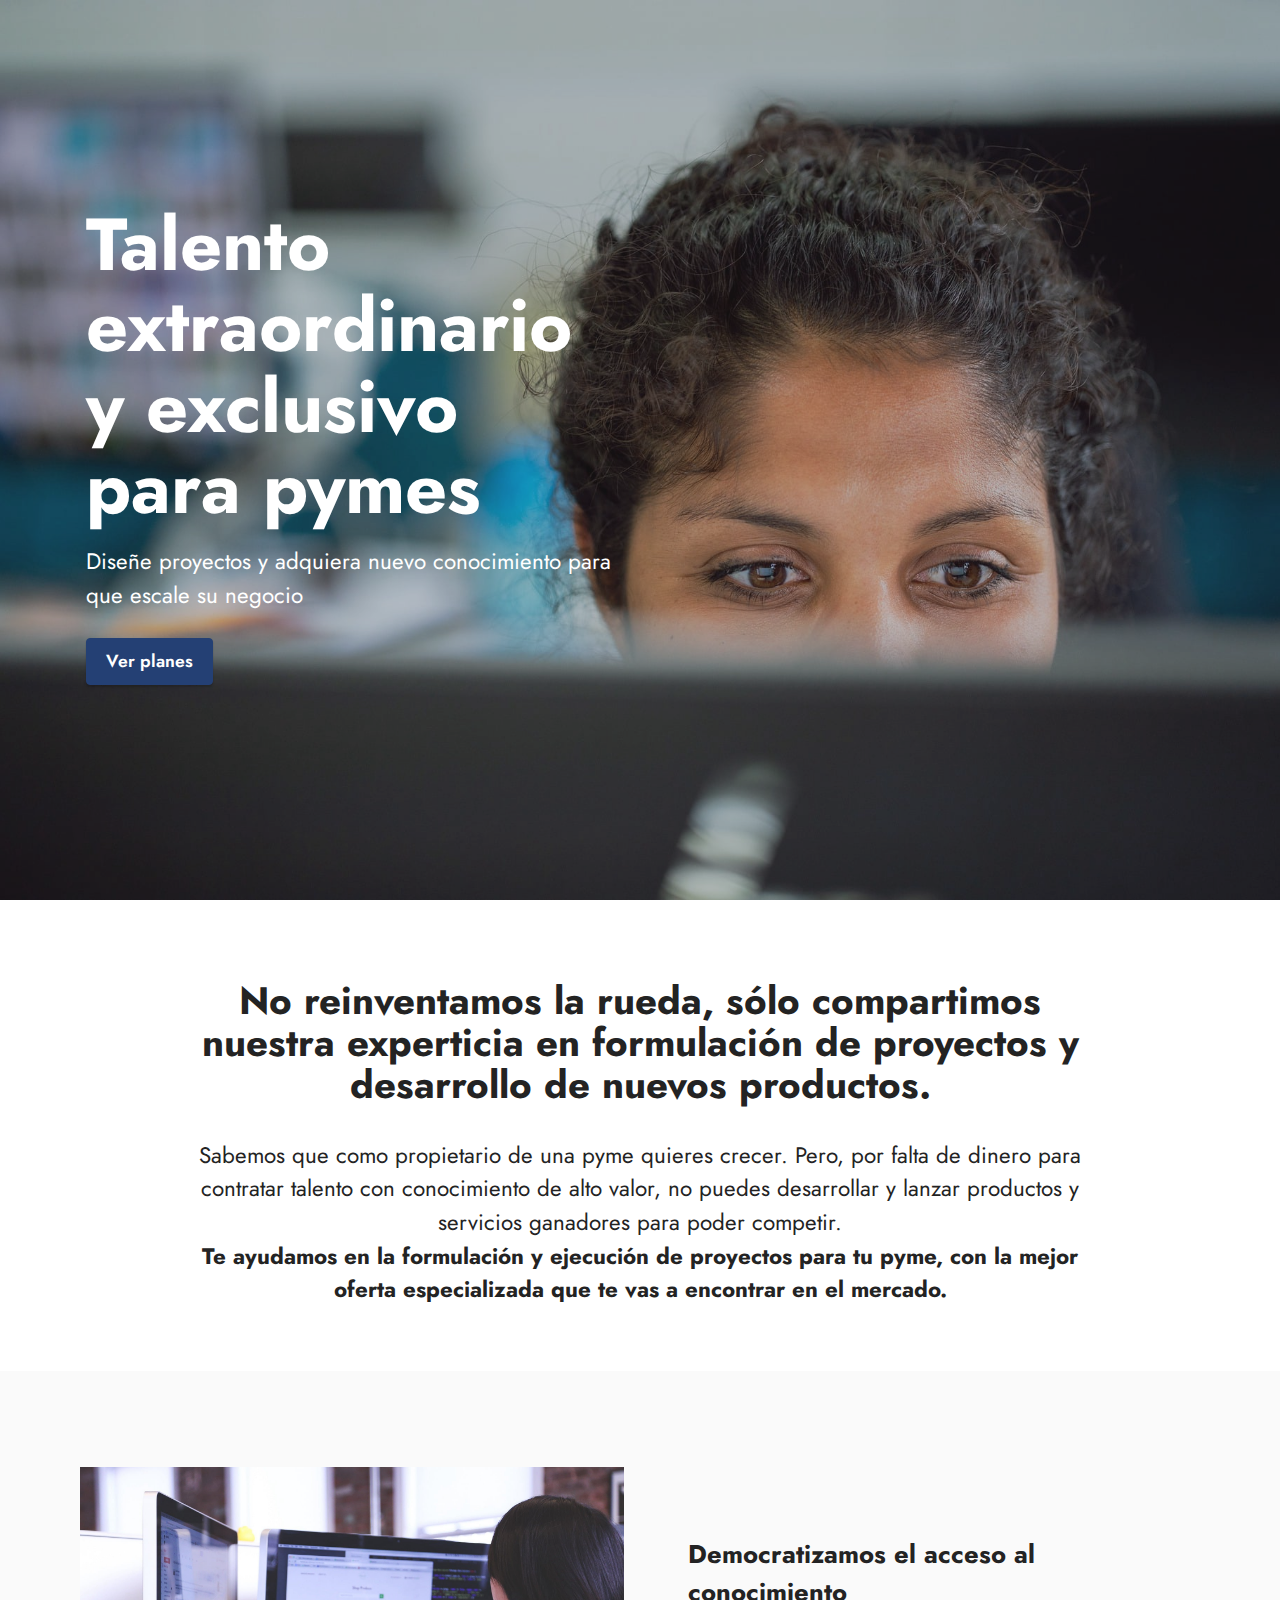
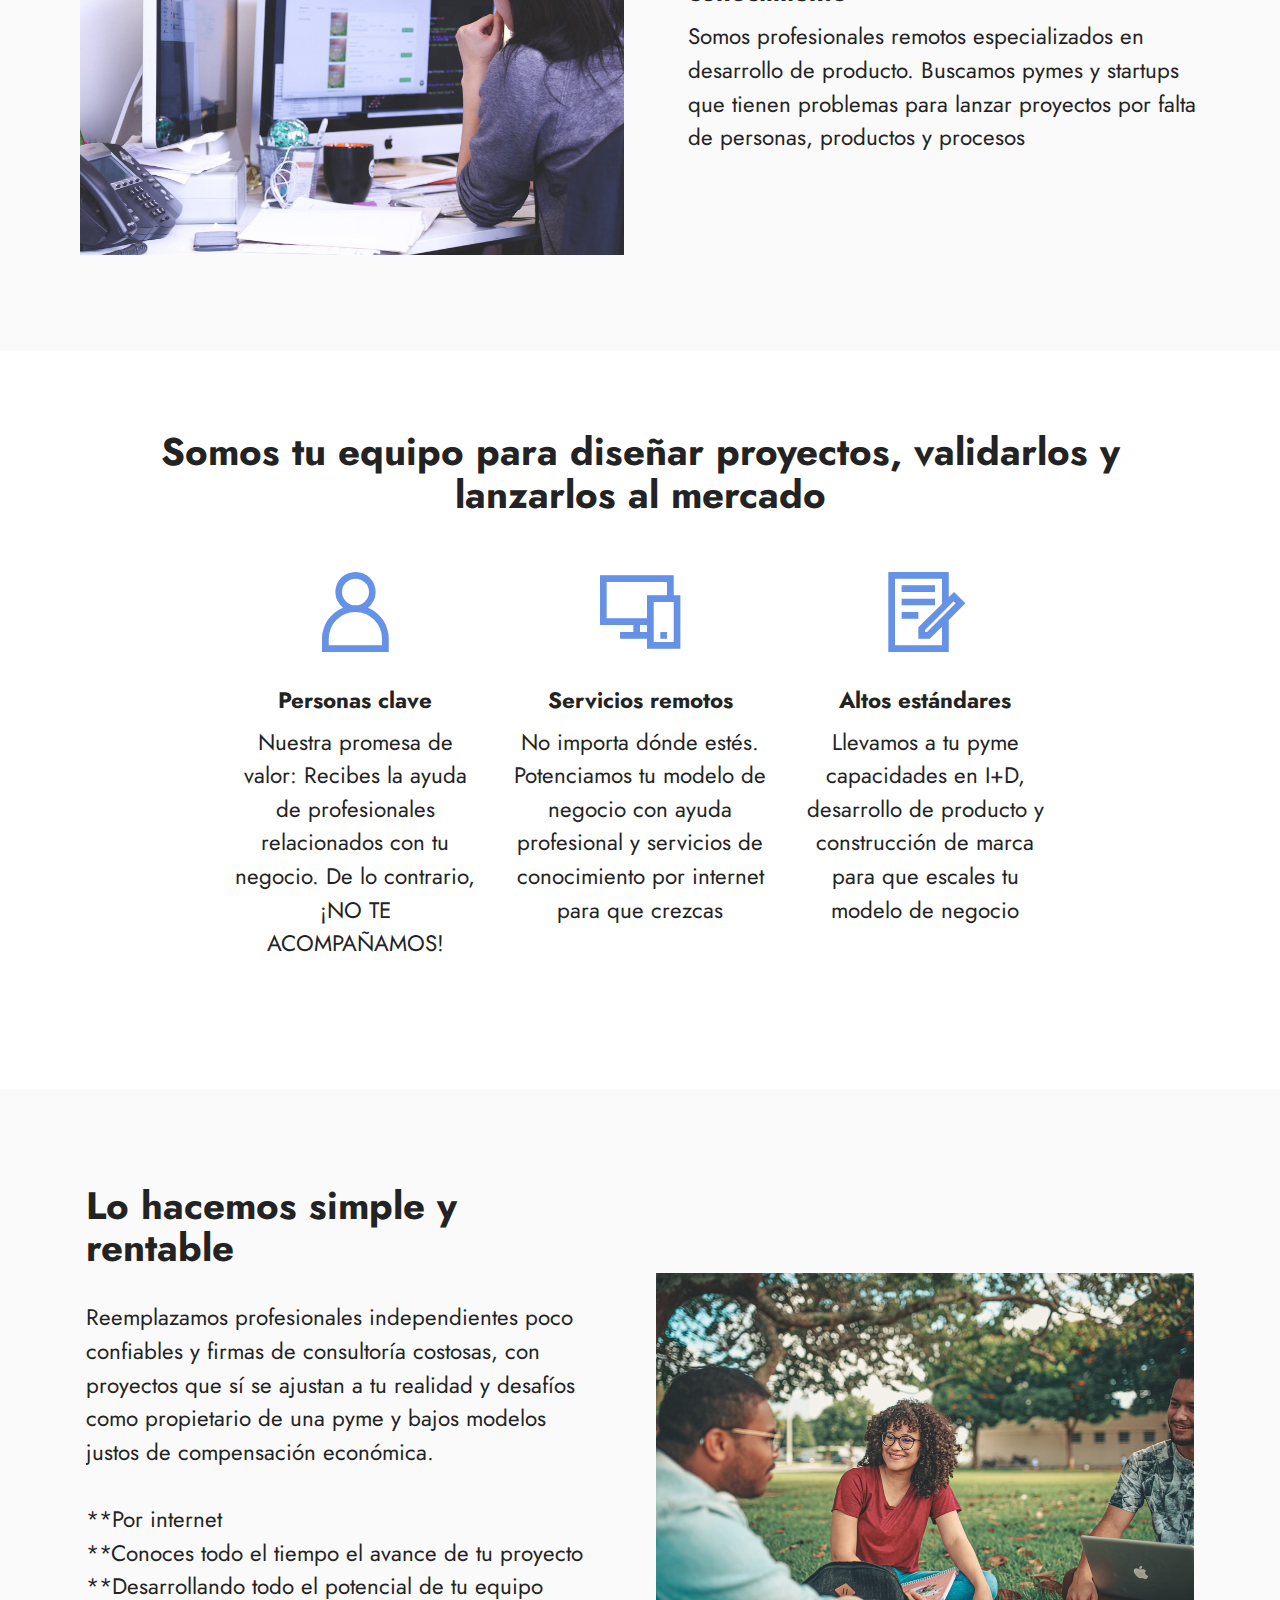
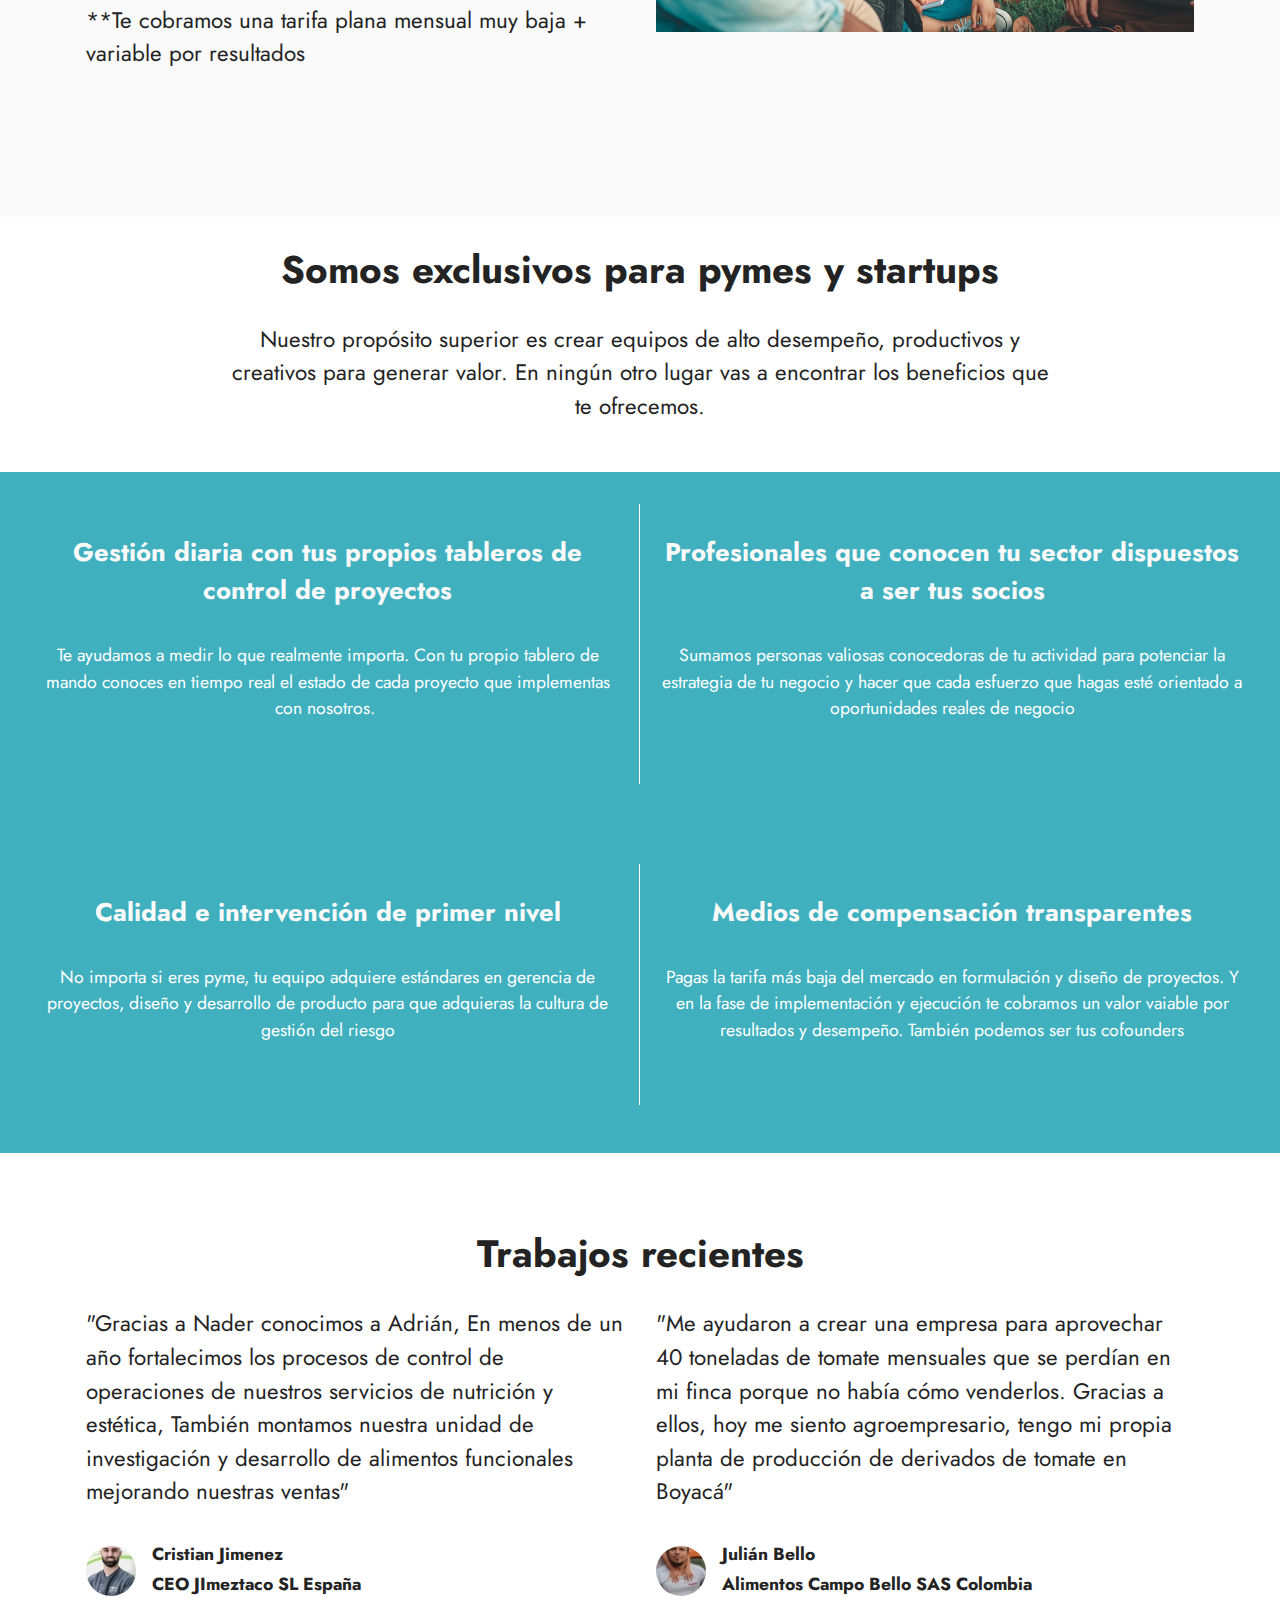
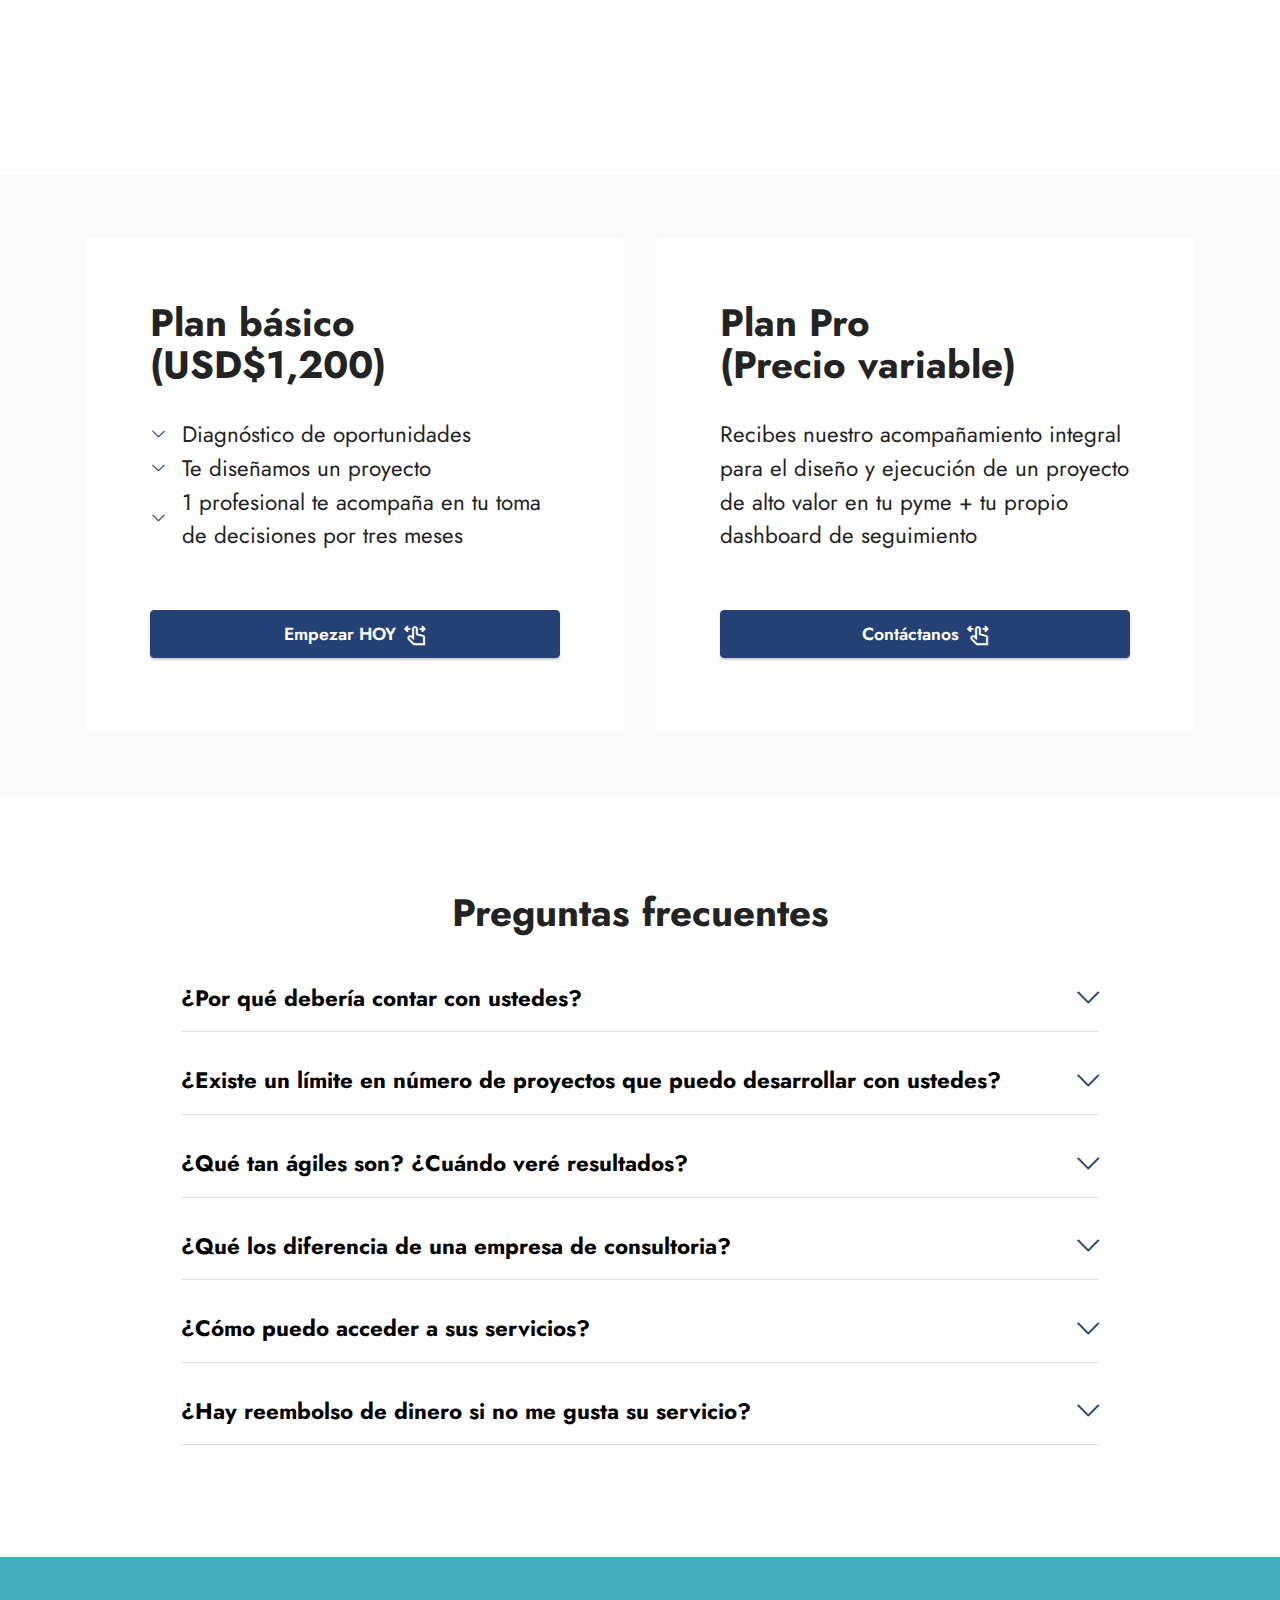
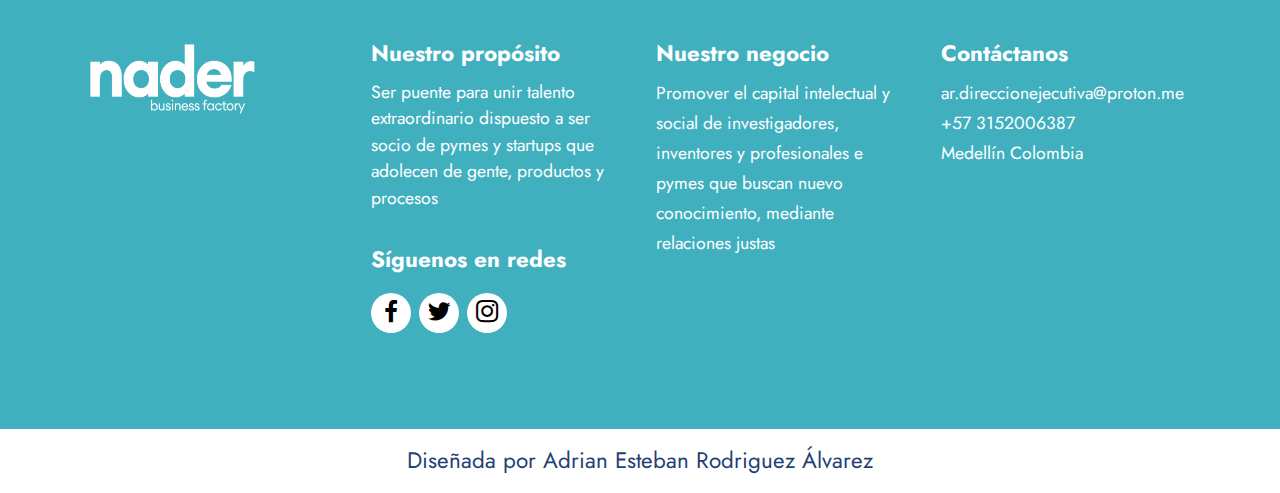
<file: index.html>
<!DOCTYPE html>
<html  >
<head>
  <!-- Site made with Mobirise Website Builder v5.9.6, https://mobirise.com -->
  <meta charset="UTF-8">
  <meta http-equiv="X-UA-Compatible" content="IE=edge">
  <meta name="generator" content="Mobirise v5.9.6, mobirise.com">
  <meta name="twitter:card" content="summary_large_image"/>
  <meta name="twitter:image:src" content="assets/images/index-meta.jpeg">
  <meta property="og:image" content="assets/images/index-meta.jpeg">
  <meta name="twitter:title" content="Nader Business Factory">
  <meta name="viewport" content="width=device-width, initial-scale=1, minimum-scale=1">
  <link rel="shortcut icon" href="assets/images/logo5.png" type="image/x-icon">
  <meta name="description" content="Diseño de proyectos para pymes. Te ayudamos a desarrollar nuevos productos y servicios, buscamos tu cofounder">
  
  
  <title>Nader Business Factory</title>
  <link rel="stylesheet" href="assets/web/assets/mobirise-icons2/mobirise2.css">
  <link rel="stylesheet" href="assets/web/assets/mobirise-icons/mobirise-icons.css">
  <link rel="stylesheet" href="assets/bootstrap/css/bootstrap.min.css">
  <link rel="stylesheet" href="assets/bootstrap/css/bootstrap-grid.min.css">
  <link rel="stylesheet" href="assets/bootstrap/css/bootstrap-reboot.min.css">
  <link rel="stylesheet" href="assets/socicon/css/styles.css">
  <link rel="stylesheet" href="assets/theme/css/style.css">
  <link rel="preload" href="https://fonts.googleapis.com/css2?family=Jost:ital,wght@0,400;0,700;1,400;1,700&display=swap&display=swap" as="style" onload="this.onload=null;this.rel='stylesheet'">
  <noscript><link rel="stylesheet" href="https://fonts.googleapis.com/css2?family=Jost:ital,wght@0,400;0,700;1,400;1,700&display=swap&display=swap"></noscript>
  <link rel="preload" as="style" href="assets/mobirise/css/mbr-additional.css"><link rel="stylesheet" href="assets/mobirise/css/mbr-additional.css" type="text/css">

  
  
  
</head>
<body>
  
  <section data-bs-version="5.1" class="header1 cid-tQC7KIIsDS mbr-fullscreen" id="header1-2">

    

    
    <div class="mbr-overlay" style="opacity: 0.3; background-color: rgb(53, 53, 53);"></div>

    <div class="container">
        <div class="row">
            <div class="col-12 col-lg-6">
                <h1 class="mbr-section-title mbr-fonts-style mb-3 display-1"><strong>Talento extraordinario y exclusivo para pymes</strong></h1>
                
                <p class="mbr-text mbr-fonts-style display-7">Diseñe proyectos y adquiera nuevo conocimiento para que escale su negocio<br></p>
                <div class="mbr-section-btn mt-3"><a class="btn btn-primary display-4" href="index.html#pricing1-l">Ver planes</a></div>
            </div>
        </div>
    </div>
</section>

<section data-bs-version="5.1" class="content4 cid-tQCcjSc7F2" id="content4-4">
    

    
    
    <div class="container">
        <div class="row justify-content-center">
            <div class="title col-md-12 col-lg-10">
                <h3 class="mbr-section-title mbr-fonts-style align-center mb-4 display-2">
                    <strong>No reinventamos la rueda, sólo compartimos nuestra experticia en formulación de proyectos y desarrollo de nuevos productos.</strong></h3>
                <h4 class="mbr-section-subtitle align-center mbr-fonts-style mb-4 display-7">Sabemos que como propietario de una pyme quieres crecer. Pero, por falta de dinero para contratar talento con conocimiento de alto valor, no puedes desarrollar y lanzar productos y servicios ganadores para poder competir.<br><strong>Te ayudamos en la formulación y ejecución de proyectos para tu pyme, con la mejor oferta especializada que te vas a encontrar en el mercado.</strong></h4>
                
            </div>
        </div>
    </div>
</section>

<section data-bs-version="5.1" class="features17 cid-tQCexAMThI" id="features17-6">
    

    
    
    <div class="container-fluid">
        <div class="content-wrapper">
            <div class="row align-items-center">
                <div class="col-12 col-lg-6">
                    <div class="image-wrapper">
                        <img src="assets/images/mbr-1920x1372.jpg" alt="Nader Business Factory">
                    </div>
                </div>
                <div class="col-12 col-lg">
                    <div class="text-wrapper">
                        <h6 class="card-title mbr-fonts-style display-5"><strong>Democratizamos el acceso al conocimiento</strong></h6>
                        <p class="mbr-text mbr-fonts-style mb-4 display-7">Somos profesionales remotos especializados en desarrollo de producto. Buscamos pymes y startups que tienen problemas para lanzar proyectos por falta de personas, productos y procesos&nbsp;</p>
                        
                    </div>
                </div>
            </div>
        </div>
    </div>
</section>

<section data-bs-version="5.1" class="features25 cid-tQCieUGAsX" id="features1-7">
    

    
    
    <div class="container">
        <div class="row mb-5">
            <div class="col-12">
                <h3 class="mbr-section-title mbr-fonts-style align-center mb-2 display-2">
                    <strong>Somos tu equipo para diseñar proyectos, validarlos y lanzarlos al mercado</strong></h3>
                
            </div>
        </div>
        <div class="row">
            <div class="item features-without-image mb-5 col-12 col-md-3">
                <div class="item-wrapper align-center">
                    <div class="iconfont-wrapper">
                        <span class="mbr-iconfont mobi-mbri-user mobi-mbri"></span>
                    </div>
                    <h5 class="card-title mbr-fonts-style display-7"><strong>Personas clave</strong></h5>
                    <p class="card-text mbr-fonts-style mb-0 display-7">Nuestra promesa de valor: Recibes la ayuda de profesionales relacionados con tu negocio. De lo contrario, ¡NO TE ACOMPAÑAMOS!</p>
                </div>
            </div>
            <div class="item features-without-image mb-5 col-12 col-md-3">
                <div class="item-wrapper align-center">
                    <div class="iconfont-wrapper">
                        <span class="mbr-iconfont mobi-mbri-responsive-2 mobi-mbri"></span>
                    </div>
                    <h5 class="card-title mbr-fonts-style display-7"><strong>Servicios remotos</strong></h5>
                    <p class="card-text mbr-fonts-style mb-0 display-7">No importa dónde estés. Potenciamos tu modelo de negocio con ayuda profesional y servicios de conocimiento por internet para que crezcas</p>
                </div>
            </div>
            <div class="item features-without-image mb-5 col-12 col-md-3">
                <div class="item-wrapper align-center">
                    <div class="card-box">
                        <div class="iconfont-wrapper">
                            <span class="mbr-iconfont mobi-mbri-contact-form mobi-mbri"></span>
                        </div>
                        <h5 class="card-title mbr-fonts-style display-7"><strong>Altos estándares</strong></h5>
                        <p class="card-text mbr-fonts-style mb-0 display-7">Llevamos a tu pyme capacidades en I+D, desarrollo de producto y construcción de marca para que escales tu modelo de negocio</p>
                    </div>
                </div>
            </div>
        </div>
    </div>
</section>

<section data-bs-version="5.1" class="features19 cid-tQCt6gnYua" id="features19-d">

    

    
    
    <div class="container">
        <div class="row justify-content-center">
            <div class="card col-12 col-lg">
                <div class="card-wrapper">
                    <h6 class="card-title mbr-fonts-style mb-4 display-2"><strong>Lo hacemos simple y rentable</strong><br></h6>
                    <p class="mbr-text mbr-fonts-style display-7">Reemplazamos profesionales independientes poco confiables y firmas de consultoría costosas, con proyectos que sí se ajustan a tu realidad y desafíos como propietario de una pyme y bajos modelos justos de compensación económica.<br><br>**Por internet<br>**Conoces todo el tiempo el avance de tu proyecto<br>**Desarrollando todo el potencial de tu equipo<br>**Te cobramos una tarifa plana mensual muy baja + variable por resultados<br>&nbsp;</p>
                    
                </div>
            </div>
            <div class="col-12 col-lg-6">
                <div class="image-wrapper">
                    <img src="assets/images/mbr-1076x717.jpg" alt="Mobirise Website Builder">
                </div>
            </div>
        </div>
    </div>
</section>

<section data-bs-version="5.1" class="content4 cid-tQCy7FOD8n" id="content4-g">
    

    
    
    <div class="container">
        <div class="row justify-content-center">
            <div class="title col-md-12 col-lg-9">
                <h3 class="mbr-section-title mbr-fonts-style align-center mb-4 display-2"><strong>Somos exclusivos para pymes y startups</strong></h3>
                <h4 class="mbr-section-subtitle align-center mbr-fonts-style mb-4 display-7">Nuestro propósito superior es crear equipos de alto desempeño, productivos y creativos para generar valor. En ningún otro lugar vas a encontrar los beneficios que te ofrecemos.</h4>
                
            </div>
        </div>
    </div>
</section>

<section data-bs-version="5.1" class="info2 cid-tQCxyqia8m" id="info2-e">
    

    
    
    <div class="align-center container-fluid">
        <div class="row justify-content-center">
            <div class="card col-12 col-lg-6">
                <div class="wrapper">
                    <h3 class="mbr-section-title mb-4 mbr-fonts-style display-5">
                        <strong>Gestión diaria con tus propios tableros de control de proyectos</strong></h3>
                    <p class="mbr-text mb-4 mbr-fonts-style display-4">Te ayudamos a medir lo que realmente importa. Con tu propio tablero de mando conoces en tiempo real el estado de cada proyecto que implementas con nosotros.&nbsp;<br></p>
                    
                </div>
            </div>
            <div class="col-12 col-lg-6">
                <div class="wrapper">
                    <h3 class="mbr-section-title mbr-fonts-style mb-4 display-5">
                        <strong>Profesionales que conocen tu sector dispuestos a ser tus socios</strong></h3>
                    <p class="mbr-text mbr-fonts-style mb-4 display-4">
                        Sumamos personas valiosas conocedoras de tu actividad para potenciar la estrategia de tu negocio y hacer que cada esfuerzo que hagas esté orientado a oportunidades reales de negocio</p>
                    
                </div>
            </div>
        </div>
    </div>
</section>

<section data-bs-version="5.1" class="info2 cid-tQCAn2IwsP" id="info2-i">
    

    
    
    <div class="align-center container-fluid">
        <div class="row justify-content-center">
            <div class="card col-12 col-lg-6">
                <div class="wrapper">
                    <h3 class="mbr-section-title mb-4 mbr-fonts-style display-5"><strong>Calidad e intervención de primer nivel</strong></h3>
                    <p class="mbr-text mb-4 mbr-fonts-style display-4">No importa si eres pyme, tu equipo adquiere estándares en gerencia de proyectos, diseño y desarrollo de producto para que adquieras la cultura de gestión del riesgo</p>
                    
                </div>
            </div>
            <div class="col-12 col-lg-6">
                <div class="wrapper">
                    <h3 class="mbr-section-title mbr-fonts-style mb-4 display-5"><strong>Medios de compensación transparentes</strong></h3>
                    <p class="mbr-text mbr-fonts-style mb-4 display-4">Pagas la tarifa más baja del mercado en formulación y diseño de proyectos. Y en la fase de implementación y ejecución te cobramos un valor vaiable por resultados y desempeño. También podemos ser tus cofounders</p>
                    
                </div>
            </div>
        </div>
    </div>
</section>

<section data-bs-version="5.1" class="testimonials2 cid-tQDJSrQ5KQ" id="testimonials2-p">
    
    
    
    
    <div class="container">
        <h3 class="mbr-section-title mbr-fonts-style align-center mb-4 display-2">
            <strong>Trabajos recientes</strong></h3>
        <div class="row justify-content-center">
            <div class="item features-without-image mb-5 col-12 col-md-6 active">
                <div class="item-wrapper">
                    <p class="mbr-text mbr-fonts-style mb-4 display-7">"Gracias a Nader conocimos a Adrián, En menos de un año fortalecimos los procesos de control de operaciones de nuestros servicios de nutrición y estética, También montamos nuestra unidad de investigación y desarrollo de alimentos funcionales mejorando nuestras ventas"<br></p>
                    <div class="d-flex mb-md-0 mb-4">
                        <div class="image-wrapper">
                            <img src="assets/images/cristian-jimenez-tacoronte-100x150.jpeg" alt="Cristian JImenez Tacoronte" data-slide-to="0" data-bs-slide-to="0">
                        </div>
                        <div class="text-wrapper">
                            <p class="name mbr-fonts-style mb-1 display-4"><strong>Cristian Jimenez</strong></p>
                            <p class="position mbr-fonts-style display-4">
                                <strong>CEO JImeztaco SL España</strong></p>
                        </div>
                    </div>
                </div>
            </div><div class="item features-without-image mb-5 col-12 col-md-6">
                <div class="item-wrapper">
                    <p class="mbr-text mbr-fonts-style mb-4 display-7">"Me ayudaron a crear una empresa para aprovechar 40 toneladas de tomate mensuales que se perdían en mi finca porque no había cómo venderlos. Gracias a ellos, hoy me siento agroempresario, tengo mi propia planta de producción de derivados de tomate en Boyacá"</p>
                    <div class="d-flex mb-md-0 mb-4">
                        <div class="image-wrapper">
                            <img src="assets/images/julian-bello-tomate-100x197.jpeg" alt="Julian Bello" data-slide-to="1" data-bs-slide-to="1">
                        </div>
                        <div class="text-wrapper">
                            <p class="name mbr-fonts-style mb-1 display-4">
                                <strong>Julián Bello</strong></p>
                            <p class="position mbr-fonts-style display-4">
                                <strong>Alimentos Campo Bello SAS Colombia</strong></p>
                        </div>
                    </div>
                </div>
            </div>
            
        </div>
    </div>
</section>

<section data-bs-version="5.1" class="pricing1 cid-tQCKQlJL5f" id="pricing1-l">

    

    
    
    <div class="container">
        <div class="row justify-content-center">
            <div class="card col-12 col-lg-6">
                <div class="card-wrapper">
                    <div class="card-box align-left">
                        <h6 class="card-title mbr-fonts-style mb-4 display-2"><strong>Plan básico</strong><br><strong>(USD$1,200)</strong></h6>
                        <ul class="list mbr-fonts-style mb-5 display-7">
                            <li class="item-wrap">Diagnóstico de oportunidades</li><li class="item-wrap">Te diseñamos un proyecto</li>
                            <li class="item-wrap">1 profesional te acompaña en tu toma de decisiones por tres meses</li>
                        </ul>
                    </div>
                    <div class="mbr-section-btn"><a class="btn btn-primary display-4" href="https://www.paypal.com/cgi-bin/webscr?cmd=_s-xclick&hosted_button_id=HMHRFV34USQPS" target="_blank"><span class="mobi-mbri mobi-mbri-touch-swipe mbr-iconfont mbr-iconfont-btn"></span>Empezar HOY</a></div>
                </div>
            </div>

            <div class="card col-12 col-lg-6">
                <div class="card-wrapper">
                    <div class="card-box align-left">
                        <h4 class="card-title mb-4 mbr-fonts-style display-2">
                            <strong>Plan Pro</strong><br><strong>(Precio variable)</strong></h4>
                        <p class="mbr-text mbr-fonts-style mb-5 display-7">Recibes nuestro acompañamiento integral para el diseño y ejecución de un proyecto de alto valor en tu pyme + tu propio dashboard de seguimiento</p>
                    </div>
                    <div class="mbr-section-btn"><a class="btn btn-primary display-4" href="https://wa.me/573152006387" target="_blank"><span class="mobi-mbri mobi-mbri-touch-swipe mbr-iconfont mbr-iconfont-btn"></span>Contáctanos</a></div>
                </div>
            </div>
        </div>
    </div>
</section>

<section data-bs-version="5.1" class="content17 cid-tQCOgrBDIa" id="content17-m">

    

    
    
    
    <div class="container">
        
            <div class="row justify-content-center">
                <div class="col-12 col-md-10">
                    <div class="section-head align-center mb-4">
                        <h3 class="mbr-section-title mb-0 mbr-fonts-style display-2">
                            <strong>Preguntas frecuentes</strong></h3>
                        
                    </div>
                    
                    <div id="bootstrap-toggle" class="toggle-panel accordionStyles tab-content">
                        <div class="card mb-3">
                            <div class="card-header" role="tab" id="headingOne">
                                <a role="button" class="collapsed panel-title text-black" data-toggle="collapse" data-bs-toggle="collapse" data-core="" href="#collapse1_11" aria-expanded="false" aria-controls="collapse1">
                                    <h6 class="panel-title-edit mbr-fonts-style mb-0 display-7"><strong>¿Por qué debería contar con ustedes?</strong></h6>
                                    <span class="sign mbr-iconfont mbri-arrow-down"></span>
                                </a>
                            </div>
                            <div id="collapse1_11" class="panel-collapse noScroll collapse" role="tabpanel" aria-labelledby="headingOne">
                                <div class="panel-body">
                                    <p class="mbr-fonts-style panel-text display-7">¡Buena pregunta! Para empezar, el costo de contratación a tiempo completo de un profesional en proyectos especializado en desarrollo de producto supera los USD$300.000 al año, más los pagos de seguridad social. Y si lo encuentras te ganas la lotería.<br>Aparte de eso, es posible que esta inversión que hagas se pierda porque no siempre tendrás suficiente trabajo para esta persona especializada.<br><br>Con nosotros puedes pausar o reiniciar un proyecto sin necesidad de pagar cada mes, <strong>pues todo dependerá del sentimiento y el timing del mercado</strong>. Queremos que diseñes y ejecutes a tu ritmo y usando de manera responsable cada centavo de tu negocio.&nbsp;</p>
                                </div>
                            </div>
                        </div>
                        <div class="card mb-3">
                            <div class="card-header" role="tab" id="headingTwo">
                                <a role="button" class="collapsed panel-title text-black" data-toggle="collapse" data-bs-toggle="collapse" data-core="" href="#collapse2_11" aria-expanded="false" aria-controls="collapse2">
                                    <h6 class="panel-title-edit mbr-fonts-style mb-0 display-7"><strong>¿Existe un límite en número de proyectos que puedo desarrollar con ustedes?</strong></h6>
                                    <span class="sign mbr-iconfont mbri-arrow-down"></span>
                                </a>

                            </div>
                            <div id="collapse2_11" class="panel-collapse noScroll collapse" role="tabpanel" aria-labelledby="headingTwo">
                                <div class="panel-body">
                                    <p class="mbr-fonts-style panel-text display-7">Por políticas de calidad y bajo nuestra filosofía, sólo trabajamos un proyecto a la vez. Por eso, antes de cualquier intervención realizamos un diagnóstico profundo sobre tu negocio para conocer las reales oportunidades, tus debilidades y riesgos; así podremos decirte qué profesional es el más idóneo según la real oportunidad de mejora que puedes implementar y que te ayude a crecer.</p>
                                </div>
                            </div>
                        </div>
                        <div class="card mb-3">
                            <div class="card-header" role="tab" id="headingThree">
                                <a role="button" class="collapsed panel-title text-black" data-toggle="collapse" data-bs-toggle="collapse" data-core="" href="#collapse3_11" aria-expanded="false" aria-controls="collapse3">
                                    <h6 class="panel-title-edit mbr-fonts-style mb-0 display-7"><strong>¿Qué tan ágiles son? ¿Cuándo veré resultados?</strong></h6>
                                    <span class="sign mbr-iconfont mbri-arrow-down"></span>
                                </a>
                            </div>
                            <div id="collapse3_11" class="panel-collapse noScroll collapse" role="tabpanel" aria-labelledby="headingThree">
                                <div class="panel-body">
                                    <p class="mbr-fonts-style panel-text display-7">Dependerá de tu proceso. Sin embargo, hemos tenido resultados&nbsp; con nuestros clientes desde el primer mes de intervención siempre y cuando el equipo esté comprometido.</p>
                                </div>
                            </div>
                        </div>
                        <div class="card mb-3">
                            <div class="card-header" role="tab" id="headingThree">
                                <a role="button" class="collapsed panel-title text-black" data-toggle="collapse" data-bs-toggle="collapse" data-core="" href="#collapse4_11" aria-expanded="false" aria-controls="collapse4">
                                    <h6 class="panel-title-edit mbr-fonts-style mb-0 display-7"><strong>¿Qué los diferencia de una empresa de consultoria?</strong>
                                </h6>
                                    <span class="sign mbr-iconfont mbri-arrow-down"></span>
                                </a>
                            </div>
                            <div id="collapse4_11" class="panel-collapse noScroll collapse" role="tabpanel" aria-labelledby="headingThree">
                                <div class="panel-body">
                                    <p class="mbr-fonts-style panel-text display-7">Nuestro negocio es ofrecer capital social e intelectual a las pymes que adolecen de talento cualificado para gestionar o evolucionar su modelo de negocio.<br><br>A diferencia de empresas de consultoría que cobran por unas horas de acompañamiento para resolver un problema, con NADER recibes un modelo de relacionamiento con profesionales destacados en una actividad, que quieren ser más que consultores o empleados:<strong> quieren ser tu socio como cofounder, aportando buenas prácticas, su Know How y propiedad intelectual en nuevos productos/servicios y altas capacidades en gestión de lo importante para apalancar tu modelo de negocio gracias a su conocimiento tácito.</strong><br><br>Otra cosa que nos diferencia es la relevancia: si no contamos en nuestra red de profesionales con alguien que se haya desempeñado en tu actividad y que realmente potencie tu modelo de negocio, ¡NO TE PODEMOS ATENDER!</p>
                                </div>
                            </div>
                        </div>
                        <div class="card mb-3">
                            <div class="card-header" role="tab" id="headingThree">
                                <a role="button" class="collapsed panel-title text-black" data-toggle="collapse" data-bs-toggle="collapse" data-core="" href="#collapse5_11" aria-expanded="false" aria-controls="collapse5">
                                   <h6 class="panel-title-edit mbr-fonts-style mb-0 display-7"><strong>¿Cómo puedo acceder a sus servicios?</strong></h6>
                                        <span class="mbr-iconfont mobi-mbri-arrow-down mobi-mbri"></span>
                                </a>
                            </div>
                            <div id="collapse5_11" class="panel-collapse noScroll collapse" role="tabpanel" aria-labelledby="headingThree">
                                <div class="panel-body">
                                    <p class="mbr-fonts-style panel-text display-7">
                                       Tenemos un plan básico en donde recibes: un diagnóstico para detectar oportunidades de mejora, la formulación de un proyecto y el acompañamiento de un profesional con la tarifa más baja del mercado.<br><br>Y tenemos un plan pro que es especializado. Si lo que necesitas es un cofounder para tu empresa que te ayude a desarollar productos/procesos esta es tu opción. Pagas un valor fijo + pagos variables por regalías sobre el conocimiento y las capacidades que te entrega tu futuro socio.</p>
                                </div>
                            </div>
                        </div>
                        <div class="card mb-3">
                            <div class="card-header" role="tab" id="headingThree">
                                <a role="button" class="collapsed panel-title text-black" data-toggle="collapse" data-bs-toggle="collapse" data-core="" href="#collapse6_11" aria-expanded="false" aria-controls="collapse6">
                                    <h6 class="panel-title-edit mbr-fonts-style mb-0 display-7"><strong>¿Hay reembolso de dinero si no me gusta su servicio?</strong></h6>
                                    <span class="mbr-iconfont mobi-mbri-arrow-down mobi-mbri"></span>
                                </a>
                            </div>
                            <div id="collapse6_11" class="panel-collapse noScroll collapse" role="tabpanel" aria-labelledby="headingThree">
                                <div class="panel-body">
                                    <p class="mbr-fonts-style panel-text display-7">
                                       Debido a las condiciones para trabajar en conjunto y por la calidad de la intervención que hacemos, el cual es muy personal y especializada, no hay reembolsos de dinero.</p>
                                </div>
                            </div>
                        </div>
                    </div>
                </div>
            </div>
        </div>
</section>

<section data-bs-version="5.1" class="footer4 cid-tQCY56guaN" once="footers" id="footer4-n">

    

    
    
    <div class="container">
        <div class="row mbr-white">
            <div class="col-6 col-lg-3">
                <div class="media-wrap col-md-8 col-12">
                    <a href="https://mobiri.se/">
                        <img src="assets/images/logo-blanco-nader-337x161.png" alt="Nader Business Factory">
                    </a>
                </div>
            </div>
            <div class="col-12 col-md-6 col-lg-3">
                <h5 class="mbr-section-subtitle mbr-fonts-style mb-2 display-7">
                    <strong>Nuestro propósito</strong></h5>
                <p class="mbr-text mbr-fonts-style mb-4 display-4">
                    Ser puente para unir talento extraordinario dispuesto a ser socio de pymes y startups que adolecen de gente, productos y procesos</p>
                <h5 class="mbr-section-subtitle mbr-fonts-style mb-3 display-7">
                    <strong>Síguenos en redes</strong></h5>
                <div class="social-row display-7">
                    <div class="soc-item">
                        <a href="https://twitter.com/mobirise" target="_blank">
                            <span class="mbr-iconfont socicon socicon-facebook"></span>
                        </a>
                    </div>
                    <div class="soc-item">
                        <a href="https://twitter.com/mobirise" target="_blank">
                            <span class="mbr-iconfont socicon socicon-twitter"></span>
                        </a>
                    </div>
                    <div class="soc-item">
                        <a href="https://twitter.com/mobirise" target="_blank">
                            <span class="mbr-iconfont socicon socicon-instagram"></span>
                        </a>
                    </div>
                    
                </div>
            </div>
            <div class="col-12 col-md-6 col-lg-3">
                <h5 class="mbr-section-subtitle mbr-fonts-style mb-2 display-7">
                    <strong>Nuestro negocio</strong></h5>
                <ul class="list mbr-fonts-style display-4">
                    <li class="mbr-text item-wrap">Promover el capital intelectual y social de investigadores, inventores y profesionales e pymes que buscan nuevo conocimiento, mediante relaciones justas</li>
                </ul>
            </div>
            <div class="col-12 col-md-6 col-lg-3">
                <h5 class="mbr-section-subtitle mbr-fonts-style mb-2 display-7">
                    <strong>Contáctanos</strong></h5>
                <ul class="list mbr-fonts-style display-4">
                    <li class="mbr-text item-wrap">ar.direccionejecutiva@proton.me</li><li class="mbr-text item-wrap">+57 3152006387</li><li class="mbr-text item-wrap">Medellín Colombia</li>
                </ul>
            </div>
            
        </div>
    </div>
</section><section class="display-7" style="padding: 0;align-items: center;justify-content: center;flex-wrap: wrap;    align-content: center;display: flex;position: relative;height: 4rem;"><a href="https://mobiri.se/3085923" style="flex: 1 1;height: 4rem;position: absolute;width: 100%;z-index: 1;"><img alt="" style="height: 4rem;" src="[data-uri]"></a><p style="margin: 0;text-align: center;" class="display-7">&#8204;</p><a style="z-index:1" href="https://adrianestebanrodriguez.blogspot.com">Diseñada por Adrian Esteban Rodriguez Álvarez</a></section><script src="assets/bootstrap/js/bootstrap.bundle.min.js"></script>  <script src="assets/smoothscroll/smooth-scroll.js"></script>  <script src="assets/ytplayer/index.js"></script>  <script src="assets/mbr-switch-arrow/mbr-switch-arrow.js"></script>  <script src="assets/theme/js/script.js"></script>  
  
  
</body>
</html>
</file>
<file: assets/web/assets/mobirise-icons2/mobirise2.css>
@font-face {
  font-family: 'Moririse2';
  font-display: swap;
  src:  url('mobirise2.eot?f2bix4');
  src:  url('mobirise2.eot?f2bix4#iefix') format('embedded-opentype'),
    url('mobirise2.ttf?f2bix4') format('truetype'),
    url('mobirise2.woff?f2bix4') format('woff'),
    url('mobirise2.svg?f2bix4#mobirise2') format('svg');
  font-weight: normal;
  font-style: normal;
}

[class^="mobi-"], [class*=" mobi-"] {
  /* use !important to prevent issues with browser extensions that change fonts */
  font-family: 'Moririse2' !important;
  speak: none;
  font-style: normal;
  font-weight: normal;
  font-variant: normal;
  text-transform: none;
  line-height: 1;

  /* Better Font Rendering =========== */
  -webkit-font-smoothing: antialiased;
  -moz-osx-font-smoothing: grayscale;
}

.mobi-mbri-add-submenu:before {
  content: "\e900";
}
.mobi-mbri-alert:before {
  content: "\e901";
}
.mobi-mbri-align-center:before {
  content: "\e902";
}
.mobi-mbri-align-justify:before {
  content: "\e903";
}
.mobi-mbri-align-left:before {
  content: "\e904";
}
.mobi-mbri-align-right:before {
  content: "\e905";
}
.mobi-mbri-android:before {
  content: "\e906";
}
.mobi-mbri-apple:before {
  content: "\e907";
}
.mobi-mbri-arrow-down:before {
  content: "\e908";
}
.mobi-mbri-arrow-next:before {
  content: "\e909";
}
.mobi-mbri-arrow-prev:before {
  content: "\e90a";
}
.mobi-mbri-arrow-up:before {
  content: "\e90b";
}
.mobi-mbri-bold:before {
  content: "\e90c";
}
.mobi-mbri-bookmark:before {
  content: "\e90d";
}
.mobi-mbri-bootstrap:before {
  content: "\e90e";
}
.mobi-mbri-briefcase:before {
  content: "\e90f";
}
.mobi-mbri-browse:before {
  content: "\e910";
}
.mobi-mbri-bulleted-list:before {
  content: "\e911";
}
.mobi-mbri-calendar:before {
  content: "\e912";
}
.mobi-mbri-camera:before {
  content: "\e913";
}
.mobi-mbri-cart-add:before {
  content: "\e914";
}
.mobi-mbri-cart-full:before {
  content: "\e915";
}
.mobi-mbri-cash:before {
  content: "\e916";
}
.mobi-mbri-change-style:before {
  content: "\e917";
}
.mobi-mbri-chat:before {
  content: "\e918";
}
.mobi-mbri-clock:before {
  content: "\e919";
}
.mobi-mbri-close:before {
  content: "\e91a";
}
.mobi-mbri-cloud:before {
  content: "\e91b";
}
.mobi-mbri-code:before {
  content: "\e91c";
}
.mobi-mbri-contact-form:before {
  content: "\e91d";
}
.mobi-mbri-credit-card:before {
  content: "\e91e";
}
.mobi-mbri-cursor-click:before {
  content: "\e91f";
}
.mobi-mbri-cust-feedback:before {
  content: "\e920";
}
.mobi-mbri-database:before {
  content: "\e921";
}
.mobi-mbri-delivery:before {
  content: "\e922";
}
.mobi-mbri-desktop:before {
  content: "\e923";
}
.mobi-mbri-devices:before {
  content: "\e924";
}
.mobi-mbri-down:before {
  content: "\e925";
}
.mobi-mbri-download-2:before {
  content: "\e926";
}
.mobi-mbri-download:before {
  content: "\e927";
}
.mobi-mbri-drag-n-drop-2:before {
  content: "\e928";
}
.mobi-mbri-drag-n-drop:before {
  content: "\e929";
}
.mobi-mbri-edit-2:before {
  content: "\e92a";
}
.mobi-mbri-edit:before {
  content: "\e92b";
}
.mobi-mbri-error:before {
  content: "\e92c";
}
.mobi-mbri-extension:before {
  content: "\e92d";
}
.mobi-mbri-features:before {
  content: "\e92e";
}
.mobi-mbri-file:before {
  content: "\e92f";
}
.mobi-mbri-flag:before {
  content: "\e930";
}
.mobi-mbri-folder:before {
  content: "\e931";
}
.mobi-mbri-gift:before {
  content: "\e932";
}
.mobi-mbri-github:before {
  content: "\e933";
}
.mobi-mbri-globe-2:before {
  content: "\e934";
}
.mobi-mbri-globe:before {
  content: "\e935";
}
.mobi-mbri-growing-chart:before {
  content: "\e936";
}
.mobi-mbri-hearth:before {
  content: "\e937";
}
.mobi-mbri-help:before {
  content: "\e938";
}
.mobi-mbri-home:before {
  content: "\e939";
}
.mobi-mbri-hot-cup:before {
  content: "\e93a";
}
.mobi-mbri-idea:before {
  content: "\e93b";
}
.mobi-mbri-image-gallery:before {
  content: "\e93c";
}
.mobi-mbri-image-slider:before {
  content: "\e93d";
}
.mobi-mbri-info:before {
  content: "\e93e";
}
.mobi-mbri-italic:before {
  content: "\e93f";
}
.mobi-mbri-key:before {
  content: "\e940";
}
.mobi-mbri-laptop:before {
  content: "\e941";
}
.mobi-mbri-layers:before {
  content: "\e942";
}
.mobi-mbri-left-right:before {
  content: "\e943";
}
.mobi-mbri-left:before {
  content: "\e944";
}
.mobi-mbri-letter:before {
  content: "\e945";
}
.mobi-mbri-like:before {
  content: "\e946";
}
.mobi-mbri-link:before {
  content: "\e947";
}
.mobi-mbri-lock:before {
  content: "\e948";
}
.mobi-mbri-login:before {
  content: "\e949";
}
.mobi-mbri-logout:before {
  content: "\e94a";
}
.mobi-mbri-magic-stick:before {
  content: "\e94b";
}
.mobi-mbri-map-pin:before {
  content: "\e94c";
}
.mobi-mbri-menu:before {
  content: "\e94d";
}
.mobi-mbri-mobile-2:before {
  content: "\e94e";
}
.mobi-mbri-mobile-horizontal:before {
  content: "\e94f";
}
.mobi-mbri-mobile:before {
  content: "\e950";
}
.mobi-mbri-mobirise:before {
  content: "\e951";
}
.mobi-mbri-more-horizontal:before {
  content: "\e952";
}
.mobi-mbri-more-vertical:before {
  content: "\e953";
}
.mobi-mbri-music:before {
  content: "\e954";
}
.mobi-mbri-new-file:before {
  content: "\e955";
}
.mobi-mbri-numbered-list:before {
  content: "\e956";
}
.mobi-mbri-opened-folder:before {
  content: "\e957";
}
.mobi-mbri-pages:before {
  content: "\e958";
}
.mobi-mbri-paper-plane:before {
  content: "\e959";
}
.mobi-mbri-paperclip:before {
  content: "\e95a";
}
.mobi-mbri-phone:before {
  content: "\e95b";
}
.mobi-mbri-photo:before {
  content: "\e95c";
}
.mobi-mbri-photos:before {
  content: "\e95d";
}
.mobi-mbri-pin:before {
  content: "\e95e";
}
.mobi-mbri-play:before {
  content: "\e95f";
}
.mobi-mbri-plus:before {
  content: "\e960";
}
.mobi-mbri-preview:before {
  content: "\e961";
}
.mobi-mbri-print:before {
  content: "\e962";
}
.mobi-mbri-protect:before {
  content: "\e963";
}
.mobi-mbri-question:before {
  content: "\e964";
}
.mobi-mbri-quote-left:before {
  content: "\e965";
}
.mobi-mbri-quote-right:before {
  content: "\e966";
}
.mobi-mbri-redo:before {
  content: "\e967";
}
.mobi-mbri-refresh:before {
  content: "\e968";
}
.mobi-mbri-responsive-2:before {
  content: "\e969";
}
.mobi-mbri-responsive:before {
  content: "\e96a";
}
.mobi-mbri-right:before {
  content: "\e96b";
}
.mobi-mbri-rocket:before {
  content: "\e96c";
}
.mobi-mbri-sad-face:before {
  content: "\e96d";
}
.mobi-mbri-sale:before {
  content: "\e96e";
}
.mobi-mbri-save:before {
  content: "\e96f";
}
.mobi-mbri-search:before {
  content: "\e970";
}
.mobi-mbri-setting-2:before {
  content: "\e971";
}
.mobi-mbri-setting-3:before {
  content: "\e972";
}
.mobi-mbri-setting:before {
  content: "\e973";
}
.mobi-mbri-share:before {
  content: "\e974";
}
.mobi-mbri-shopping-bag:before {
  content: "\e975";
}
.mobi-mbri-shopping-basket:before {
  content: "\e976";
}
.mobi-mbri-shopping-cart:before {
  content: "\e977";
}
.mobi-mbri-sites:before {
  content: "\e978";
}
.mobi-mbri-smile-face:before {
  content: "\e979";
}
.mobi-mbri-speed:before {
  content: "\e97a";
}
.mobi-mbri-star:before {
  content: "\e97b";
}
.mobi-mbri-success:before {
  content: "\e97c";
}
.mobi-mbri-sun:before {
  content: "\e97d";
}
.mobi-mbri-sun2:before {
  content: "\e97e";
}
.mobi-mbri-tablet-vertical:before {
  content: "\e97f";
}
.mobi-mbri-tablet:before {
  content: "\e980";
}
.mobi-mbri-target:before {
  content: "\e981";
}
.mobi-mbri-timer:before {
  content: "\e982";
}
.mobi-mbri-to-ftp:before {
  content: "\e983";
}
.mobi-mbri-to-local-drive:before {
  content: "\e984";
}
.mobi-mbri-touch-swipe:before {
  content: "\e985";
}
.mobi-mbri-touch:before {
  content: "\e986";
}
.mobi-mbri-trash:before {
  content: "\e987";
}
.mobi-mbri-underline:before {
  content: "\e988";
}
.mobi-mbri-undo:before {
  content: "\e989";
}
.mobi-mbri-unlink:before {
  content: "\e98a";
}
.mobi-mbri-unlock:before {
  content: "\e98b";
}
.mobi-mbri-up-down:before {
  content: "\e98c";
}
.mobi-mbri-up:before {
  content: "\e98d";
}
.mobi-mbri-update:before {
  content: "\e98e";
}
.mobi-mbri-upload-2:before {
  content: "\e98f";
}
.mobi-mbri-upload:before {
  content: "\e990";
}
.mobi-mbri-user-2:before {
  content: "\e991";
}
.mobi-mbri-user:before {
  content: "\e992";
}
.mobi-mbri-users:before {
  content: "\e993";
}
.mobi-mbri-video-play:before {
  content: "\e994";
}
.mobi-mbri-video:before {
  content: "\e995";
}
.mobi-mbri-watch:before {
  content: "\e996";
}
.mobi-mbri-website-theme-2:before {
  content: "\e997";
}
.mobi-mbri-website-theme:before {
  content: "\e998";
}
.mobi-mbri-wifi:before {
  content: "\e999";
}
.mobi-mbri-windows:before {
  content: "\e99a";
}
.mobi-mbri-zoom-in:before {
  content: "\e99b";
}
.mobi-mbri-zoom-out:before {
  content: "\e99c";
}
</file>
<file: assets/web/assets/mobirise-icons/mobirise-icons.css>
@font-face {
  font-family: 'MobiriseIcons';
  src:  url('mobirise-icons.eot?spat4u');
  src:  url('mobirise-icons.eot?spat4u#iefix') format('embedded-opentype'),
    url('mobirise-icons.ttf?spat4u') format('truetype'),
    url('mobirise-icons.woff?spat4u') format('woff'),
    url('mobirise-icons.svg?spat4u#MobiriseIcons') format('svg');
  font-weight: normal;
  font-style: normal;
  font-display: swap;
}

[class^="mbri-"], [class*=" mbri-"] {
  /* use !important to prevent issues with browser extensions that change fonts */
  font-family: MobiriseIcons !important;
  speak: none;
  font-style: normal;
  font-weight: normal;
  font-variant: normal;
  text-transform: none;
  line-height: 1;

  /* Better Font Rendering =========== */
  -webkit-font-smoothing: antialiased;
  -moz-osx-font-smoothing: grayscale;
}

.mbri-add-submenu:before {
  content: "\e900";
}
.mbri-alert:before {
  content: "\e901";
}
.mbri-align-center:before {
  content: "\e902";
}
.mbri-align-justify:before {
  content: "\e903";
}
.mbri-align-left:before {
  content: "\e904";
}
.mbri-align-right:before {
  content: "\e905";
}
.mbri-android:before {
  content: "\e906";
}
.mbri-apple:before {
  content: "\e907";
}
.mbri-arrow-down:before {
  content: "\e908";
}
.mbri-arrow-next:before {
  content: "\e909";
}
.mbri-arrow-prev:before {
  content: "\e90a";
}
.mbri-arrow-up:before {
  content: "\e90b";
}
.mbri-bold:before {
  content: "\e90c";
}
.mbri-bookmark:before {
  content: "\e90d";
}
.mbri-bootstrap:before {
  content: "\e90e";
}
.mbri-briefcase:before {
  content: "\e90f";
}
.mbri-browse:before {
  content: "\e910";
}
.mbri-bulleted-list:before {
  content: "\e911";
}
.mbri-calendar:before {
  content: "\e912";
}
.mbri-camera:before {
  content: "\e913";
}
.mbri-cart-add:before {
  content: "\e914";
}
.mbri-cart-full:before {
  content: "\e915";
}
.mbri-cash:before {
  content: "\e916";
}
.mbri-change-style:before {
  content: "\e917";
}
.mbri-chat:before {
  content: "\e918";
}
.mbri-clock:before {
  content: "\e919";
}
.mbri-close:before {
  content: "\e91a";
}
.mbri-cloud:before {
  content: "\e91b";
}
.mbri-code:before {
  content: "\e91c";
}
.mbri-contact-form:before {
  content: "\e91d";
}
.mbri-credit-card:before {
  content: "\e91e";
}
.mbri-cursor-click:before {
  content: "\e91f";
}
.mbri-cust-feedback:before {
  content: "\e920";
}
.mbri-database:before {
  content: "\e921";
}
.mbri-delivery:before {
  content: "\e922";
}
.mbri-desktop:before {
  content: "\e923";
}
.mbri-devices:before {
  content: "\e924";
}
.mbri-down:before {
  content: "\e925";
}
.mbri-download:before {
  content: "\e989";
}
.mbri-drag-n-drop:before {
  content: "\e927";
}
.mbri-drag-n-drop2:before {
  content: "\e928";
}
.mbri-edit:before {
  content: "\e929";
}
.mbri-edit2:before {
  content: "\e92a";
}
.mbri-error:before {
  content: "\e92b";
}
.mbri-extension:before {
  content: "\e92c";
}
.mbri-features:before {
  content: "\e92d";
}
.mbri-file:before {
  content: "\e92e";
}
.mbri-flag:before {
  content: "\e92f";
}
.mbri-folder:before {
  content: "\e930";
}
.mbri-gift:before {
  content: "\e931";
}
.mbri-github:before {
  content: "\e932";
}
.mbri-globe:before {
  content: "\e933";
}
.mbri-globe-2:before {
  content: "\e934";
}
.mbri-growing-chart:before {
  content: "\e935";
}
.mbri-hearth:before {
  content: "\e936";
}
.mbri-help:before {
  content: "\e937";
}
.mbri-home:before {
  content: "\e938";
}
.mbri-hot-cup:before {
  content: "\e939";
}
.mbri-idea:before {
  content: "\e93a";
}
.mbri-image-gallery:before {
  content: "\e93b";
}
.mbri-image-slider:before {
  content: "\e93c";
}
.mbri-info:before {
  content: "\e93d";
}
.mbri-italic:before {
  content: "\e93e";
}
.mbri-key:before {
  content: "\e93f";
}
.mbri-laptop:before {
  content: "\e940";
}
.mbri-layers:before {
  content: "\e941";
}
.mbri-left-right:before {
  content: "\e942";
}
.mbri-left:before {
  content: "\e943";
}
.mbri-letter:before {
  content: "\e944";
}
.mbri-like:before {
  content: "\e945";
}
.mbri-link:before {
  content: "\e946";
}
.mbri-lock:before {
  content: "\e947";
}
.mbri-login:before {
  content: "\e948";
}
.mbri-logout:before {
  content: "\e949";
}
.mbri-magic-stick:before {
  content: "\e94a";
}
.mbri-map-pin:before {
  content: "\e94b";
}
.mbri-menu:before {
  content: "\e94c";
}
.mbri-mobile:before {
  content: "\e94d";
}
.mbri-mobile2:before {
  content: "\e94e";
}
.mbri-mobirise:before {
  content: "\e94f";
}
.mbri-more-horizontal:before {
  content: "\e950";
}
.mbri-more-vertical:before {
  content: "\e951";
}
.mbri-music:before {
  content: "\e952";
}
.mbri-new-file:before {
  content: "\e953";
}
.mbri-numbered-list:before {
  content: "\e954";
}
.mbri-opened-folder:before {
  content: "\e955";
}
.mbri-pages:before {
  content: "\e956";
}
.mbri-paper-plane:before {
  content: "\e957";
}
.mbri-paperclip:before {
  content: "\e958";
}
.mbri-photo:before {
  content: "\e959";
}
.mbri-photos:before {
  content: "\e95a";
}
.mbri-pin:before {
  content: "\e95b";
}
.mbri-play:before {
  content: "\e95c";
}
.mbri-plus:before {
  content: "\e95d";
}
.mbri-preview:before {
  content: "\e95e";
}
.mbri-print:before {
  content: "\e95f";
}
.mbri-protect:before {
  content: "\e960";
}
.mbri-question:before {
  content: "\e961";
}
.mbri-quote-left:before {
  content: "\e962";
}
.mbri-quote-right:before {
  content: "\e963";
}
.mbri-refresh:before {
  content: "\e964";
}
.mbri-responsive:before {
  content: "\e965";
}
.mbri-right:before {
  content: "\e966";
}
.mbri-rocket:before {
  content: "\e967";
}
.mbri-sad-face:before {
  content: "\e968";
}
.mbri-sale:before {
  content: "\e969";
}
.mbri-save:before {
  content: "\e96a";
}
.mbri-search:before {
  content: "\e96b";
}
.mbri-setting:before {
  content: "\e96c";
}
.mbri-setting2:before {
  content: "\e96d";
}
.mbri-setting3:before {
  content: "\e96e";
}
.mbri-share:before {
  content: "\e96f";
}
.mbri-shopping-bag:before {
  content: "\e970";
}
.mbri-shopping-basket:before {
  content: "\e971";
}
.mbri-shopping-cart:before {
  content: "\e972";
}
.mbri-sites:before {
  content: "\e973";
}
.mbri-smile-face:before {
  content: "\e974";
}
.mbri-speed:before {
  content: "\e975";
}
.mbri-star:before {
  content: "\e976";
}
.mbri-success:before {
  content: "\e977";
}
.mbri-sun:before {
  content: "\e978";
}
.mbri-sun2:before {
  content: "\e979";
}
.mbri-tablet:before {
  content: "\e97a";
}
.mbri-tablet-vertical:before {
  content: "\e97b";
}
.mbri-target:before {
  content: "\e97c";
}
.mbri-timer:before {
  content: "\e97d";
}
.mbri-to-ftp:before {
  content: "\e97e";
}
.mbri-to-local-drive:before {
  content: "\e97f";
}
.mbri-touch-swipe:before {
  content: "\e980";
}
.mbri-touch:before {
  content: "\e981";
}
.mbri-trash:before {
  content: "\e982";
}
.mbri-underline:before {
  content: "\e983";
}
.mbri-unlink:before {
  content: "\e984";
}
.mbri-unlock:before {
  content: "\e985";
}
.mbri-up-down:before {
  content: "\e986";
}
.mbri-up:before {
  content: "\e987";
}
.mbri-update:before {
  content: "\e988";
}
.mbri-upload:before {
 content: "\e926"; 
}
.mbri-user:before {
  content: "\e98a";
}
.mbri-user2:before {
  content: "\e98b";
}
.mbri-users:before {
  content: "\e98c";
}
.mbri-video:before {
  content: "\e98d";
}
.mbri-video-play:before {
  content: "\e98e";
}
.mbri-watch:before {
  content: "\e98f";
}
.mbri-website-theme:before {
  content: "\e990";
}
.mbri-wifi:before {
  content: "\e991";
}
.mbri-windows:before {
  content: "\e992";
}
.mbri-zoom-out:before {
  content: "\e993";
}
.mbri-redo:before {
  content: "\e994";
}
.mbri-undo:before {
  content: "\e995";
}
</file>
<file: assets/socicon/css/styles.css>
@charset "UTF-8";

@font-face {
  font-family: 'Socicon';
  src:  url('../fonts/socicon.eot');
  src:  url('../fonts/socicon.eot?#iefix') format('embedded-opentype'),
    url('../fonts/socicon.woff2') format('woff2'),
    url('../fonts/socicon.ttf') format('truetype'),
    url('../fonts/socicon.woff') format('woff'),
    url('../fonts/socicon.svg#socicon') format('svg');
  font-weight: normal;
  font-style: normal;
  font-display: swap;
}

[data-icon]:before {
  font-family: "socicon" !important;
  content: attr(data-icon);
  font-style: normal !important;
  font-weight: normal !important;
  font-variant: normal !important;
  text-transform: none !important;
  speak: none;
  line-height: 1;
  -webkit-font-smoothing: antialiased;
  -moz-osx-font-smoothing: grayscale;
}

[class^="socicon-"], [class*=" socicon-"] {
  /* use !important to prevent issues with browser extensions that change fonts */
  font-family: 'Socicon' !important;
  speak: none;
  font-style: normal;
  font-weight: normal;
  font-variant: normal;
  text-transform: none;
  line-height: 1;

  /* Better Font Rendering =========== */
  -webkit-font-smoothing: antialiased;
  -moz-osx-font-smoothing: grayscale;
}

.socicon-eitaa:before {
  content: "\e97c";
}
.socicon-soroush:before {
  content: "\e97d";
}
.socicon-bale:before {
  content: "\e97e";
}
.socicon-zazzle:before {
  content: "\e97b";
}
.socicon-society6:before {
  content: "\e97a";
}
.socicon-redbubble:before {
  content: "\e979";
}
.socicon-avvo:before {
  content: "\e978";
}
.socicon-stitcher:before {
  content: "\e977";
}
.socicon-googlehangouts:before {
  content: "\e974";
}
.socicon-dlive:before {
  content: "\e975";
}
.socicon-vsco:before {
  content: "\e976";
}
.socicon-flipboard:before {
  content: "\e973";
}
.socicon-ubuntu:before {
  content: "\e958";
}
.socicon-artstation:before {
  content: "\e959";
}
.socicon-invision:before {
  content: "\e95a";
}
.socicon-torial:before {
  content: "\e95b";
}
.socicon-collectorz:before {
  content: "\e95c";
}
.socicon-seenthis:before {
  content: "\e95d";
}
.socicon-googleplaymusic:before {
  content: "\e95e";
}
.socicon-debian:before {
  content: "\e95f";
}
.socicon-filmfreeway:before {
  content: "\e960";
}
.socicon-gnome:before {
  content: "\e961";
}
.socicon-itchio:before {
  content: "\e962";
}
.socicon-jamendo:before {
  content: "\e963";
}
.socicon-mix:before {
  content: "\e964";
}
.socicon-sharepoint:before {
  content: "\e965";
}
.socicon-tinder:before {
  content: "\e966";
}
.socicon-windguru:before {
  content: "\e967";
}
.socicon-cdbaby:before {
  content: "\e968";
}
.socicon-elementaryos:before {
  content: "\e969";
}
.socicon-stage32:before {
  content: "\e96a";
}
.socicon-tiktok:before {
  content: "\e96b";
}
.socicon-gitter:before {
  content: "\e96c";
}
.socicon-letterboxd:before {
  content: "\e96d";
}
.socicon-threema:before {
  content: "\e96e";
}
.socicon-splice:before {
  content: "\e96f";
}
.socicon-metapop:before {
  content: "\e970";
}
.socicon-naver:before {
  content: "\e971";
}
.socicon-remote:before {
  content: "\e972";
}
.socicon-internet:before {
  content: "\e957";
}
.socicon-moddb:before {
  content: "\e94b";
}
.socicon-indiedb:before {
  content: "\e94c";
}
.socicon-traxsource:before {
  content: "\e94d";
}
.socicon-gamefor:before {
  content: "\e94e";
}
.socicon-pixiv:before {
  content: "\e94f";
}
.socicon-myanimelist:before {
  content: "\e950";
}
.socicon-blackberry:before {
  content: "\e951";
}
.socicon-wickr:before {
  content: "\e952";
}
.socicon-spip:before {
  content: "\e953";
}
.socicon-napster:before {
  content: "\e954";
}
.socicon-beatport:before {
  content: "\e955";
}
.socicon-hackerone:before {
  content: "\e956";
}
.socicon-hackernews:before {
  content: "\e946";
}
.socicon-smashwords:before {
  content: "\e947";
}
.socicon-kobo:before {
  content: "\e948";
}
.socicon-bookbub:before {
  content: "\e949";
}
.socicon-mailru:before {
  content: "\e94a";
}
.socicon-gitlab:before {
  content: "\e945";
}
.socicon-instructables:before {
  content: "\e944";
}
.socicon-portfolio:before {
  content: "\e943";
}
.socicon-codered:before {
  content: "\e940";
}
.socicon-origin:before {
  content: "\e941";
}
.socicon-nextdoor:before {
  content: "\e942";
}
.socicon-udemy:before {
  content: "\e93f";
}
.socicon-livemaster:before {
  content: "\e93e";
}
.socicon-crunchbase:before {
  content: "\e93b";
}
.socicon-homefy:before {
  content: "\e93c";
}
.socicon-calendly:before {
  content: "\e93d";
}
.socicon-realtor:before {
  content: "\e90f";
}
.socicon-tidal:before {
  content: "\e910";
}
.socicon-qobuz:before {
  content: "\e911";
}
.socicon-natgeo:before {
  content: "\e912";
}
.socicon-mastodon:before {
  content: "\e913";
}
.socicon-unsplash:before {
  content: "\e914";
}
.socicon-homeadvisor:before {
  content: "\e915";
}
.socicon-angieslist:before {
  content: "\e916";
}
.socicon-codepen:before {
  content: "\e917";
}
.socicon-slack:before {
  content: "\e918";
}
.socicon-openaigym:before {
  content: "\e919";
}
.socicon-logmein:before {
  content: "\e91a";
}
.socicon-fiverr:before {
  content: "\e91b";
}
.socicon-gotomeeting:before {
  content: "\e91c";
}
.socicon-aliexpress:before {
  content: "\e91d";
}
.socicon-guru:before {
  content: "\e91e";
}
.socicon-appstore:before {
  content: "\e91f";
}
.socicon-homes:before {
  content: "\e920";
}
.socicon-zoom:before {
  content: "\e921";
}
.socicon-alibaba:before {
  content: "\e922";
}
.socicon-craigslist:before {
  content: "\e923";
}
.socicon-wix:before {
  content: "\e924";
}
.socicon-redfin:before {
  content: "\e925";
}
.socicon-googlecalendar:before {
  content: "\e926";
}
.socicon-shopify:before {
  content: "\e927";
}
.socicon-freelancer:before {
  content: "\e928";
}
.socicon-seedrs:before {
  content: "\e929";
}
.socicon-bing:before {
  content: "\e92a";
}
.socicon-doodle:before {
  content: "\e92b";
}
.socicon-bonanza:before {
  content: "\e92c";
}
.socicon-squarespace:before {
  content: "\e92d";
}
.socicon-toptal:before {
  content: "\e92e";
}
.socicon-gust:before {
  content: "\e92f";
}
.socicon-ask:before {
  content: "\e930";
}
.socicon-trulia:before {
  content: "\e931";
}
.socicon-loomly:before {
  content: "\e932";
}
.socicon-ghost:before {
  content: "\e933";
}
.socicon-upwork:before {
  content: "\e934";
}
.socicon-fundable:before {
  content: "\e935";
}
.socicon-booking:before {
  content: "\e936";
}
.socicon-googlemaps:before {
  content: "\e937";
}
.socicon-zillow:before {
  content: "\e938";
}
.socicon-niconico:before {
  content: "\e939";
}
.socicon-toneden:before {
  content: "\e93a";
}
.socicon-augment:before {
  content: "\e908";
}
.socicon-bitbucket:before {
  content: "\e909";
}
.socicon-fyuse:before {
  content: "\e90a";
}
.socicon-yt-gaming:before {
  content: "\e90b";
}
.socicon-sketchfab:before {
  content: "\e90c";
}
.socicon-mobcrush:before {
  content: "\e90d";
}
.socicon-microsoft:before {
  content: "\e90e";
}
.socicon-pandora:before {
  content: "\e907";
}
.socicon-messenger:before {
  content: "\e906";
}
.socicon-gamewisp:before {
  content: "\e905";
}
.socicon-bloglovin:before {
  content: "\e904";
}
.socicon-tunein:before {
  content: "\e903";
}
.socicon-gamejolt:before {
  content: "\e901";
}
.socicon-trello:before {
  content: "\e902";
}
.socicon-spreadshirt:before {
  content: "\e900";
}
.socicon-500px:before {
  content: "\e000";
}
.socicon-8tracks:before {
  content: "\e001";
}
.socicon-airbnb:before {
  content: "\e002";
}
.socicon-alliance:before {
  content: "\e003";
}
.socicon-amazon:before {
  content: "\e004";
}
.socicon-amplement:before {
  content: "\e005";
}
.socicon-android:before {
  content: "\e006";
}
.socicon-angellist:before {
  content: "\e007";
}
.socicon-apple:before {
  content: "\e008";
}
.socicon-appnet:before {
  content: "\e009";
}
.socicon-baidu:before {
  content: "\e00a";
}
.socicon-bandcamp:before {
  content: "\e00b";
}
.socicon-battlenet:before {
  content: "\e00c";
}
.socicon-mixer:before {
  content: "\e00d";
}
.socicon-bebee:before {
  content: "\e00e";
}
.socicon-bebo:before {
  content: "\e00f";
}
.socicon-behance:before {
  content: "\e010";
}
.socicon-blizzard:before {
  content: "\e011";
}
.socicon-blogger:before {
  content: "\e012";
}
.socicon-buffer:before {
  content: "\e013";
}
.socicon-chrome:before {
  content: "\e014";
}
.socicon-coderwall:before {
  content: "\e015";
}
.socicon-curse:before {
  content: "\e016";
}
.socicon-dailymotion:before {
  content: "\e017";
}
.socicon-deezer:before {
  content: "\e018";
}
.socicon-delicious:before {
  content: "\e019";
}
.socicon-deviantart:before {
  content: "\e01a";
}
.socicon-diablo:before {
  content: "\e01b";
}
.socicon-digg:before {
  content: "\e01c";
}
.socicon-discord:before {
  content: "\e01d";
}
.socicon-disqus:before {
  content: "\e01e";
}
.socicon-douban:before {
  content: "\e01f";
}
.socicon-draugiem:before {
  content: "\e020";
}
.socicon-dribbble:before {
  content: "\e021";
}
.socicon-drupal:before {
  content: "\e022";
}
.socicon-ebay:before {
  content: "\e023";
}
.socicon-ello:before {
  content: "\e024";
}
.socicon-endomodo:before {
  content: "\e025";
}
.socicon-envato:before {
  content: "\e026";
}
.socicon-etsy:before {
  content: "\e027";
}
.socicon-facebook:before {
  content: "\e028";
}
.socicon-feedburner:before {
  content: "\e029";
}
.socicon-filmweb:before {
  content: "\e02a";
}
.socicon-firefox:before {
  content: "\e02b";
}
.socicon-flattr:before {
  content: "\e02c";
}
.socicon-flickr:before {
  content: "\e02d";
}
.socicon-formulr:before {
  content: "\e02e";
}
.socicon-forrst:before {
  content: "\e02f";
}
.socicon-foursquare:before {
  content: "\e030";
}
.socicon-friendfeed:before {
  content: "\e031";
}
.socicon-github:before {
  content: "\e032";
}
.socicon-goodreads:before {
  content: "\e033";
}
.socicon-google:before {
  content: "\e034";
}
.socicon-googlescholar:before {
  content: "\e035";
}
.socicon-googlegroups:before {
  content: "\e036";
}
.socicon-googlephotos:before {
  content: "\e037";
}
.socicon-googleplus:before {
  content: "\e038";
}
.socicon-grooveshark:before {
  content: "\e039";
}
.socicon-hackerrank:before {
  content: "\e03a";
}
.socicon-hearthstone:before {
  content: "\e03b";
}
.socicon-hellocoton:before {
  content: "\e03c";
}
.socicon-heroes:before {
  content: "\e03d";
}
.socicon-smashcast:before {
  content: "\e03e";
}
.socicon-horde:before {
  content: "\e03f";
}
.socicon-houzz:before {
  content: "\e040";
}
.socicon-icq:before {
  content: "\e041";
}
.socicon-identica:before {
  content: "\e042";
}
.socicon-imdb:before {
  content: "\e043";
}
.socicon-instagram:before {
  content: "\e044";
}
.socicon-issuu:before {
  content: "\e045";
}
.socicon-istock:before {
  content: "\e046";
}
.socicon-itunes:before {
  content: "\e047";
}
.socicon-keybase:before {
  content: "\e048";
}
.socicon-lanyrd:before {
  content: "\e049";
}
.socicon-lastfm:before {
  content: "\e04a";
}
.socicon-line:before {
  content: "\e04b";
}
.socicon-linkedin:before {
  content: "\e04c";
}
.socicon-livejournal:before {
  content: "\e04d";
}
.socicon-lyft:before {
  content: "\e04e";
}
.socicon-macos:before {
  content: "\e04f";
}
.socicon-mail:before {
  content: "\e050";
}
.socicon-medium:before {
  content: "\e051";
}
.socicon-meetup:before {
  content: "\e052";
}
.socicon-mixcloud:before {
  content: "\e053";
}
.socicon-modelmayhem:before {
  content: "\e054";
}
.socicon-mumble:before {
  content: "\e055";
}
.socicon-myspace:before {
  content: "\e056";
}
.socicon-newsvine:before {
  content: "\e057";
}
.socicon-nintendo:before {
  content: "\e058";
}
.socicon-npm:before {
  content: "\e059";
}
.socicon-odnoklassniki:before {
  content: "\e05a";
}
.socicon-openid:before {
  content: "\e05b";
}
.socicon-opera:before {
  content: "\e05c";
}
.socicon-outlook:before {
  content: "\e05d";
}
.socicon-overwatch:before {
  content: "\e05e";
}
.socicon-patreon:before {
  content: "\e05f";
}
.socicon-paypal:before {
  content: "\e060";
}
.socicon-periscope:before {
  content: "\e061";
}
.socicon-persona:before {
  content: "\e062";
}
.socicon-pinterest:before {
  content: "\e063";
}
.socicon-play:before {
  content: "\e064";
}
.socicon-player:before {
  content: "\e065";
}
.socicon-playstation:before {
  content: "\e066";
}
.socicon-pocket:before {
  content: "\e067";
}
.socicon-qq:before {
  content: "\e068";
}
.socicon-quora:before {
  content: "\e069";
}
.socicon-raidcall:before {
  content: "\e06a";
}
.socicon-ravelry:before {
  content: "\e06b";
}
.socicon-reddit:before {
  content: "\e06c";
}
.socicon-renren:before {
  content: "\e06d";
}
.socicon-researchgate:before {
  content: "\e06e";
}
.socicon-residentadvisor:before {
  content: "\e06f";
}
.socicon-reverbnation:before {
  content: "\e070";
}
.socicon-rss:before {
  content: "\e071";
}
.socicon-sharethis:before {
  content: "\e072";
}
.socicon-skype:before {
  content: "\e073";
}
.socicon-slideshare:before {
  content: "\e074";
}
.socicon-smugmug:before {
  content: "\e075";
}
.socicon-snapchat:before {
  content: "\e076";
}
.socicon-songkick:before {
  content: "\e077";
}
.socicon-soundcloud:before {
  content: "\e078";
}
.socicon-spotify:before {
  content: "\e079";
}
.socicon-stackexchange:before {
  content: "\e07a";
}
.socicon-stackoverflow:before {
  content: "\e07b";
}
.socicon-starcraft:before {
  content: "\e07c";
}
.socicon-stayfriends:before {
  content: "\e07d";
}
.socicon-steam:before {
  content: "\e07e";
}
.socicon-storehouse:before {
  content: "\e07f";
}
.socicon-strava:before {
  content: "\e080";
}
.socicon-streamjar:before {
  content: "\e081";
}
.socicon-stumbleupon:before {
  content: "\e082";
}
.socicon-swarm:before {
  content: "\e083";
}
.socicon-teamspeak:before {
  content: "\e084";
}
.socicon-teamviewer:before {
  content: "\e085";
}
.socicon-technorati:before {
  content: "\e086";
}
.socicon-telegram:before {
  content: "\e087";
}
.socicon-tripadvisor:before {
  content: "\e088";
}
.socicon-tripit:before {
  content: "\e089";
}
.socicon-triplej:before {
  content: "\e08a";
}
.socicon-tumblr:before {
  content: "\e08b";
}
.socicon-twitch:before {
  content: "\e08c";
}
.socicon-twitter:before {
  content: "\e08d";
}
.socicon-uber:before {
  content: "\e08e";
}
.socicon-ventrilo:before {
  content: "\e08f";
}
.socicon-viadeo:before {
  content: "\e090";
}
.socicon-viber:before {
  content: "\e091";
}
.socicon-viewbug:before {
  content: "\e092";
}
.socicon-vimeo:before {
  content: "\e093";
}
.socicon-vine:before {
  content: "\e094";
}
.socicon-vkontakte:before {
  content: "\e095";
}
.socicon-warcraft:before {
  content: "\e096";
}
.socicon-wechat:before {
  content: "\e097";
}
.socicon-weibo:before {
  content: "\e098";
}
.socicon-whatsapp:before {
  content: "\e099";
}
.socicon-wikipedia:before {
  content: "\e09a";
}
.socicon-windows:before {
  content: "\e09b";
}
.socicon-wordpress:before {
  content: "\e09c";
}
.socicon-wykop:before {
  content: "\e09d";
}
.socicon-xbox:before {
  content: "\e09e";
}
.socicon-xing:before {
  content: "\e09f";
}
.socicon-yahoo:before {
  content: "\e0a0";
}
.socicon-yammer:before {
  content: "\e0a1";
}
.socicon-yandex:before {
  content: "\e0a2";
}
.socicon-yelp:before {
  content: "\e0a3";
}
.socicon-younow:before {
  content: "\e0a4";
}
.socicon-youtube:before {
  content: "\e0a5";
}
.socicon-zapier:before {
  content: "\e0a6";
}
.socicon-zerply:before {
  content: "\e0a7";
}
.socicon-zomato:before {
  content: "\e0a8";
}
.socicon-zynga:before {
  content: "\e0a9";
}
</file>
<file: assets/theme/css/style.css>
@charset "UTF-8";
section {
  background-color: #ffffff;
}

body {
  font-style: normal;
  line-height: 1.5;
  font-weight: 400;
  color: #232323;
  position: relative;
}

button {
  background-color: transparent;
  border-color: transparent;
}

section,
.container,
.container-fluid {
  position: relative;
  word-wrap: break-word;
}

a.mbr-iconfont:hover {
  text-decoration: none;
}

.article .lead p,
.article .lead ul,
.article .lead ol,
.article .lead pre,
.article .lead blockquote {
  margin-bottom: 0;
}

a {
  font-style: normal;
  font-weight: 400;
  cursor: pointer;
}
a, a:hover {
  text-decoration: none;
}

.mbr-section-title {
  font-style: normal;
  line-height: 1.3;
}

.mbr-section-subtitle {
  line-height: 1.3;
}

.mbr-text {
  font-style: normal;
  line-height: 1.7;
}

h1,
h2,
h3,
h4,
h5,
h6,
.display-1,
.display-2,
.display-4,
.display-5,
.display-7,
span,
p,
a {
  line-height: 1;
  word-break: break-word;
  word-wrap: break-word;
  font-weight: 400;
}

b,
strong {
  font-weight: bold;
}

input:-webkit-autofill, input:-webkit-autofill:hover, input:-webkit-autofill:focus, input:-webkit-autofill:active {
  transition-delay: 9999s;
  -webkit-transition-property: background-color, color;
  transition-property: background-color, color;
}

textarea[type=hidden] {
  display: none;
}

section {
  background-position: 50% 50%;
  background-repeat: no-repeat;
  background-size: cover;
}
section .mbr-background-video,
section .mbr-background-video-preview {
  position: absolute;
  bottom: 0;
  left: 0;
  right: 0;
  top: 0;
}

.hidden {
  visibility: hidden;
}

.mbr-z-index20 {
  z-index: 20;
}

/*! Base colors */
.mbr-white {
  color: #ffffff;
}

.mbr-black {
  color: #111111;
}

.mbr-bg-white {
  background-color: #ffffff;
}

.mbr-bg-black {
  background-color: #000000;
}

/*! Text-aligns */
.align-left {
  text-align: left;
}

.align-center {
  text-align: center;
}

.align-right {
  text-align: right;
}

/*! Font-weight  */
.mbr-light {
  font-weight: 300;
}

.mbr-regular {
  font-weight: 400;
}

.mbr-semibold {
  font-weight: 500;
}

.mbr-bold {
  font-weight: 700;
}

/*! Media  */
.media-content {
  flex-basis: 100%;
}

.media-container-row {
  display: flex;
  flex-direction: row;
  flex-wrap: wrap;
  justify-content: center;
  align-content: center;
  align-items: start;
}
.media-container-row .media-size-item {
  width: 400px;
}

.media-container-column {
  display: flex;
  flex-direction: column;
  flex-wrap: wrap;
  justify-content: center;
  align-content: center;
  align-items: stretch;
}
.media-container-column > * {
  width: 100%;
}

@media (min-width: 992px) {
  .media-container-row {
    flex-wrap: nowrap;
  }
}
figure {
  margin-bottom: 0;
  overflow: hidden;
}

figure[mbr-media-size] {
  transition: width 0.1s;
}

img,
iframe {
  display: block;
  width: 100%;
}

.card {
  background-color: transparent;
  border: none;
}

.card-box {
  width: 100%;
}

.card-img {
  text-align: center;
  flex-shrink: 0;
  -webkit-flex-shrink: 0;
}

.media {
  max-width: 100%;
  margin: 0 auto;
}

.mbr-figure {
  align-self: center;
}

.media-container > div {
  max-width: 100%;
}

.mbr-figure img,
.card-img img {
  width: 100%;
}

@media (max-width: 991px) {
  .media-size-item {
    width: auto !important;
  }

  .media {
    width: auto;
  }

  .mbr-figure {
    width: 100% !important;
  }
}
/*! Buttons */
.mbr-section-btn {
  margin-left: -0.6rem;
  margin-right: -0.6rem;
  font-size: 0;
}

.btn {
  font-weight: 600;
  border-width: 1px;
  font-style: normal;
  margin: 0.6rem 0.6rem;
  white-space: normal;
  transition: all 0.2s ease-in-out;
  display: inline-flex;
  align-items: center;
  justify-content: center;
  word-break: break-word;
}

.btn-sm {
  font-weight: 600;
  letter-spacing: 0px;
  transition: all 0.3s ease-in-out;
}

.btn-md {
  font-weight: 600;
  letter-spacing: 0px;
  transition: all 0.3s ease-in-out;
}

.btn-lg {
  font-weight: 600;
  letter-spacing: 0px;
  transition: all 0.3s ease-in-out;
}

.btn-form {
  margin: 0;
}
.btn-form:hover {
  cursor: pointer;
}

nav .mbr-section-btn {
  margin-left: 0rem;
  margin-right: 0rem;
}

/*! Btn icon margin */
.btn .mbr-iconfont,
.btn.btn-sm .mbr-iconfont {
  order: 1;
  cursor: pointer;
  margin-left: 0.5rem;
  vertical-align: sub;
}

.btn.btn-md .mbr-iconfont,
.btn.btn-md .mbr-iconfont {
  margin-left: 0.8rem;
}

.mbr-regular {
  font-weight: 400;
}

.mbr-semibold {
  font-weight: 500;
}

.mbr-bold {
  font-weight: 700;
}

[type=submit] {
  -webkit-appearance: none;
}

/*! Full-screen */
.mbr-fullscreen .mbr-overlay {
  min-height: 100vh;
}

.mbr-fullscreen {
  display: flex;
  display: -moz-flex;
  display: -ms-flex;
  display: -o-flex;
  align-items: center;
  min-height: 100vh;
  padding-top: 3rem;
  padding-bottom: 3rem;
}

/*! Map */
.map {
  height: 25rem;
  position: relative;
}
.map iframe {
  width: 100%;
  height: 100%;
}

/*! Scroll to top arrow */
.mbr-arrow-up {
  bottom: 25px;
  right: 90px;
  position: fixed;
  text-align: right;
  z-index: 5000;
  color: #ffffff;
  font-size: 22px;
}

.mbr-arrow-up a {
  background: rgba(0, 0, 0, 0.2);
  border-radius: 50%;
  color: #fff;
  display: inline-block;
  height: 60px;
  width: 60px;
  border: 2px solid #fff;
  outline-style: none !important;
  position: relative;
  text-decoration: none;
  transition: all 0.3s ease-in-out;
  cursor: pointer;
  text-align: center;
}
.mbr-arrow-up a:hover {
  background-color: rgba(0, 0, 0, 0.4);
}
.mbr-arrow-up a i {
  line-height: 60px;
}

.mbr-arrow-up-icon {
  display: block;
  color: #fff;
}

.mbr-arrow-up-icon::before {
  content: "›";
  display: inline-block;
  font-family: serif;
  font-size: 22px;
  line-height: 1;
  font-style: normal;
  position: relative;
  top: 6px;
  left: -4px;
  transform: rotate(-90deg);
}

/*! Arrow Down */
.mbr-arrow {
  position: absolute;
  bottom: 45px;
  left: 50%;
  width: 60px;
  height: 60px;
  cursor: pointer;
  background-color: rgba(80, 80, 80, 0.5);
  border-radius: 50%;
  transform: translateX(-50%);
}
@media (max-width: 767px) {
  .mbr-arrow {
    display: none;
  }
}
.mbr-arrow > a {
  display: inline-block;
  text-decoration: none;
  outline-style: none;
  -webkit-animation: arrowdown 1.7s ease-in-out infinite;
          animation: arrowdown 1.7s ease-in-out infinite;
  color: #ffffff;
}
.mbr-arrow > a > i {
  position: absolute;
  top: -2px;
  left: 15px;
  font-size: 2rem;
}

#scrollToTop a i::before {
  content: "";
  position: absolute;
  display: block;
  border-bottom: 2.5px solid #fff;
  border-left: 2.5px solid #fff;
  width: 27.8%;
  height: 27.8%;
  left: 50%;
  top: 51%;
  transform: translateY(-30%) translateX(-50%) rotate(135deg);
}

@keyframes arrowdown {
  0% {
    transform: translateY(0px);
  }
  50% {
    transform: translateY(-5px);
  }
  100% {
    transform: translateY(0px);
  }
}
@-webkit-keyframes arrowdown {
  0% {
    transform: translateY(0px);
  }
  50% {
    transform: translateY(-5px);
  }
  100% {
    transform: translateY(0px);
  }
}
@media (max-width: 500px) {
  .mbr-arrow-up {
    left: 0;
    right: 0;
    text-align: center;
  }
}
/*Gradients animation*/
@keyframes gradient-animation {
  from {
    background-position: 0% 100%;
    -webkit-animation-timing-function: ease-in-out;
            animation-timing-function: ease-in-out;
  }
  to {
    background-position: 100% 0%;
    -webkit-animation-timing-function: ease-in-out;
            animation-timing-function: ease-in-out;
  }
}
@-webkit-keyframes gradient-animation {
  from {
    background-position: 0% 100%;
    -webkit-animation-timing-function: ease-in-out;
            animation-timing-function: ease-in-out;
  }
  to {
    background-position: 100% 0%;
    -webkit-animation-timing-function: ease-in-out;
            animation-timing-function: ease-in-out;
  }
}
.bg-gradient {
  background-size: 200% 200%;
  animation: gradient-animation 5s infinite alternate;
  -webkit-animation: gradient-animation 5s infinite alternate;
}

.menu .navbar-brand {
  display: -webkit-flex;
}
.menu .navbar-brand span {
  display: flex;
  display: -webkit-flex;
}
.menu .navbar-brand .navbar-caption-wrap {
  display: -webkit-flex;
}
.menu .navbar-brand .navbar-logo img {
  display: -webkit-flex;
  width: auto;
}
@media (min-width: 768px) and (max-width: 991px) {
  .menu .navbar-toggleable-sm .navbar-nav {
    display: -ms-flexbox;
  }
}
@media (max-width: 991px) {
  .menu .navbar-collapse {
    max-height: 93.5vh;
  }
  .menu .navbar-collapse.show {
    overflow: auto;
  }
}
@media (min-width: 992px) {
  .menu .navbar-nav.nav-dropdown {
    display: -webkit-flex;
  }
  .menu .navbar-toggleable-sm .navbar-collapse {
    display: -webkit-flex !important;
  }
  .menu .collapsed .navbar-collapse {
    max-height: 93.5vh;
  }
  .menu .collapsed .navbar-collapse.show {
    overflow: auto;
  }
}
@media (max-width: 767px) {
  .menu .navbar-collapse {
    max-height: 80vh;
  }
}

.nav-link .mbr-iconfont {
  margin-right: 0.5rem;
}

.navbar {
  display: -webkit-flex;
  -webkit-flex-wrap: wrap;
  -webkit-align-items: center;
  -webkit-justify-content: space-between;
}

.navbar-collapse {
  -webkit-flex-basis: 100%;
  -webkit-flex-grow: 1;
  -webkit-align-items: center;
}

.nav-dropdown .link {
  padding: 0.667em 1.667em !important;
  margin: 0 !important;
}

.nav {
  display: -webkit-flex;
  -webkit-flex-wrap: wrap;
}

.row {
  display: -webkit-flex;
  -webkit-flex-wrap: wrap;
}

.justify-content-center {
  -webkit-justify-content: center;
}

.form-inline {
  display: -webkit-flex;
}

.card-wrapper {
  -webkit-flex: 1;
}

.carousel-control {
  z-index: 10;
  display: -webkit-flex;
}

.carousel-controls {
  display: -webkit-flex;
}

.media {
  display: -webkit-flex;
}

.form-group:focus {
  outline: none;
}

.jq-selectbox__select {
  padding: 7px 0;
  position: relative;
}

.jq-selectbox__dropdown {
  overflow: hidden;
  border-radius: 10px;
  position: absolute;
  top: 100%;
  left: 0 !important;
  width: 100% !important;
}

.jq-selectbox__trigger-arrow {
  right: 0;
  transform: translateY(-50%);
}

.jq-selectbox li {
  padding: 1.07em 0.5em;
}

input[type=range] {
  padding-left: 0 !important;
  padding-right: 0 !important;
}

.modal-dialog,
.modal-content {
  height: 100%;
}

.modal-dialog .carousel-inner {
  height: calc(100vh - 1.75rem);
}
@media (max-width: 575px) {
  .modal-dialog .carousel-inner {
    height: calc(100vh - 1rem);
  }
}

.carousel-item {
  text-align: center;
}

.carousel-item img {
  margin: auto;
}

.navbar-toggler {
  align-self: flex-start;
  padding: 0.25rem 0.75rem;
  font-size: 1.25rem;
  line-height: 1;
  background: transparent;
  border: 1px solid transparent;
  border-radius: 0.25rem;
}

.navbar-toggler:focus,
.navbar-toggler:hover {
  text-decoration: none;
  box-shadow: none;
}

.navbar-toggler-icon {
  display: inline-block;
  width: 1.5em;
  height: 1.5em;
  vertical-align: middle;
  content: "";
  background: no-repeat center center;
  background-size: 100% 100%;
}

.navbar-toggler-left {
  position: absolute;
  left: 1rem;
}

.navbar-toggler-right {
  position: absolute;
  right: 1rem;
}

.card-img {
  width: auto;
}

.menu .navbar.collapsed:not(.beta-menu) {
  flex-direction: column;
}

.carousel-item.active,
.carousel-item-next,
.carousel-item-prev {
  display: flex;
}

.note-air-layout .dropup .dropdown-menu,
.note-air-layout .navbar-fixed-bottom .dropdown .dropdown-menu {
  bottom: initial !important;
}

html,
body {
  height: auto;
  min-height: 100vh;
}

.dropup .dropdown-toggle::after {
  display: none;
}

.form-asterisk {
  font-family: initial;
  position: absolute;
  top: -2px;
  font-weight: normal;
}

.form-control-label {
  position: relative;
  cursor: pointer;
  margin-bottom: 0.357em;
  padding: 0;
}

.alert {
  color: #ffffff;
  border-radius: 0;
  border: 0;
  font-size: 1.1rem;
  line-height: 1.5;
  margin-bottom: 1.875rem;
  padding: 1.25rem;
  position: relative;
  text-align: center;
}
.alert.alert-form::after {
  background-color: inherit;
  bottom: -7px;
  content: "";
  display: block;
  height: 14px;
  left: 50%;
  margin-left: -7px;
  position: absolute;
  transform: rotate(45deg);
  width: 14px;
}

.form-control {
  background-color: #ffffff;
  background-clip: border-box;
  color: #232323;
  line-height: 1rem !important;
  height: auto;
  padding: 0.6rem 1.2rem;
  transition: border-color 0.25s ease 0s;
  border: 1px solid transparent !important;
  border-radius: 4px;
  box-shadow: rgba(0, 0, 0, 0.07) 0px 1px 1px 0px, rgba(0, 0, 0, 0.07) 0px 1px 3px 0px, rgba(0, 0, 0, 0.03) 0px 0px 0px 1px;
}
.form-active .form-control:invalid {
  border-color: red;
}

form .row {
  margin-left: -0.6rem;
  margin-right: -0.6rem;
}
form .row [class*=col] {
  padding-left: 0.6rem;
  padding-right: 0.6rem;
}

form .mbr-section-btn {
  margin: 0;
  padding-left: 0.6rem;
  padding-right: 0.6rem;
}

form .btn {
  display: flex;
  padding: 0.6rem 1.2rem;
  margin: 0;
}

form .form-check-input {
  margin-top: 0.5;
}

textarea.form-control {
  line-height: 1.5rem !important;
}

.form-group {
  margin-bottom: 1.2rem;
}

.form-control,
form .btn {
  min-height: 48px;
}

.gdpr-block label span.textGDPR input[name=gdpr] {
  top: 7px;
}

.form-control:focus {
  box-shadow: none;
}

:focus {
  outline: none;
}

.mbr-overlay {
  background-color: #000;
  bottom: 0;
  left: 0;
  opacity: 0.5;
  position: absolute;
  right: 0;
  top: 0;
  z-index: 0;
  pointer-events: none;
}

blockquote {
  font-style: italic;
  padding: 3rem;
  font-size: 1.09rem;
  position: relative;
  border-left: 3px solid;
}

ul,
ol,
pre,
blockquote {
  margin-bottom: 2.3125rem;
}

.mt-4 {
  margin-top: 2rem !important;
}

.mb-4 {
  margin-bottom: 2rem !important;
}

@media (min-width: 992px) {
  .container {
    padding-left: 16px;
    padding-right: 16px;
  }

  .row {
    margin-left: -16px;
    margin-right: -16px;
  }
  .row > [class*=col] {
    padding-left: 16px;
    padding-right: 16px;
  }
}
@media (min-width: 768px) {
  .container-fluid {
    padding-left: 32px;
    padding-right: 32px;
  }
}
@media (min-width: 768px) and (max-width: 991px) {
  .mbr-container {
    padding-left: 32px;
    padding-right: 32px;
  }
}
@media (max-width: 767px) {
  .mbr-container {
    padding-left: 16px;
    padding-right: 16px;
  }
}
.card-wrapper,
.item-wrapper {
  overflow: hidden;
}

.app-video-wrapper > img {
  opacity: 1;
}

.item {
  position: relative;
}

.dropdown-menu .dropdown-menu {
  left: 100%;
}

.dropdown-item + .dropdown-menu {
  display: none;
}

.dropdown-item:hover + .dropdown-menu,
.dropdown-menu:hover {
  display: block;
}

@media (min-aspect-ratio: 16/9) {
  .mbr-video-foreground {
    height: 300% !important;
    top: -100% !important;
  }
}
@media (max-aspect-ratio: 16/9) {
  .mbr-video-foreground {
    width: 300% !important;
    left: -100% !important;
  }
}.engine {
	position: absolute;
	text-indent: -2400px;
	text-align: center;
	padding: 0;
	top: 0;
	left: -2400px;
}
</file>
<file: assets/mobirise/css/mbr-additional.css>
body {
  font-family: Jost;
}
.display-1 {
  font-family: 'Jost', sans-serif;
  font-size: 4.6rem;
  line-height: 1.1;
}
.display-1 > .mbr-iconfont {
  font-size: 5.75rem;
}
.display-2 {
  font-family: 'Jost', sans-serif;
  font-size: 2.4rem;
  line-height: 1.1;
}
.display-2 > .mbr-iconfont {
  font-size: 3rem;
}
.display-4 {
  font-family: 'Jost', sans-serif;
  font-size: 1.1rem;
  line-height: 1.5;
}
.display-4 > .mbr-iconfont {
  font-size: 1.375rem;
}
.display-5 {
  font-family: 'Jost', sans-serif;
  font-size: 1.6rem;
  line-height: 1.5;
}
.display-5 > .mbr-iconfont {
  font-size: 2rem;
}
.display-7 {
  font-family: 'Jost', sans-serif;
  font-size: 1.4rem;
  line-height: 1.5;
}
.display-7 > .mbr-iconfont {
  font-size: 1.75rem;
}
/* ---- Fluid typography for mobile devices ---- */
/* 1.4 - font scale ratio ( bootstrap == 1.42857 ) */
/* 100vw - current viewport width */
/* (48 - 20)  48 == 48rem == 768px, 20 == 20rem == 320px(minimal supported viewport) */
/* 0.65 - min scale variable, may vary */
@media (max-width: 992px) {
  .display-1 {
    font-size: 3.68rem;
  }
}
@media (max-width: 768px) {
  .display-1 {
    font-size: 3.22rem;
    font-size: calc( 2.26rem + (4.6 - 2.26) * ((100vw - 20rem) / (48 - 20)));
    line-height: calc( 1.1 * (2.26rem + (4.6 - 2.26) * ((100vw - 20rem) / (48 - 20))));
  }
  .display-2 {
    font-size: 1.92rem;
    font-size: calc( 1.49rem + (2.4 - 1.49) * ((100vw - 20rem) / (48 - 20)));
    line-height: calc( 1.3 * (1.49rem + (2.4 - 1.49) * ((100vw - 20rem) / (48 - 20))));
  }
  .display-4 {
    font-size: 0.88rem;
    font-size: calc( 1.0350000000000001rem + (1.1 - 1.0350000000000001) * ((100vw - 20rem) / (48 - 20)));
    line-height: calc( 1.4 * (1.0350000000000001rem + (1.1 - 1.0350000000000001) * ((100vw - 20rem) / (48 - 20))));
  }
  .display-5 {
    font-size: 1.28rem;
    font-size: calc( 1.21rem + (1.6 - 1.21) * ((100vw - 20rem) / (48 - 20)));
    line-height: calc( 1.4 * (1.21rem + (1.6 - 1.21) * ((100vw - 20rem) / (48 - 20))));
  }
  .display-7 {
    font-size: 1.12rem;
    font-size: calc( 1.14rem + (1.4 - 1.14) * ((100vw - 20rem) / (48 - 20)));
    line-height: calc( 1.4 * (1.14rem + (1.4 - 1.14) * ((100vw - 20rem) / (48 - 20))));
  }
}
/* Buttons */
.btn {
  padding: 0.6rem 1.2rem;
  border-radius: 4px;
}
.btn-sm {
  padding: 0.6rem 1.2rem;
  border-radius: 4px;
}
.btn-md {
  padding: 0.6rem 1.2rem;
  border-radius: 4px;
}
.btn-lg {
  padding: 1rem 2.6rem;
  border-radius: 4px;
}
.bg-primary {
  background-color: #244074 !important;
}
.bg-success {
  background-color: #40b0bf !important;
}
.bg-info {
  background-color: #47b5ed !important;
}
.bg-warning {
  background-color: #ffe161 !important;
}
.bg-danger {
  background-color: #ff9966 !important;
}
.btn-primary,
.btn-primary:active {
  background-color: #244074 !important;
  border-color: #244074 !important;
  color: #ffffff !important;
  box-shadow: 0 2px 2px 0 rgba(0, 0, 0, 0.2);
}
.btn-primary:hover,
.btn-primary:focus,
.btn-primary.focus,
.btn-primary.active {
  color: #ffffff !important;
  background-color: #0f1b32 !important;
  border-color: #0f1b32 !important;
  box-shadow: 0 2px 5px 0 rgba(0, 0, 0, 0.2);
}
.btn-primary.disabled,
.btn-primary:disabled {
  color: #ffffff !important;
  background-color: #0f1b32 !important;
  border-color: #0f1b32 !important;
}
.btn-secondary,
.btn-secondary:active {
  background-color: #ff6666 !important;
  border-color: #ff6666 !important;
  color: #ffffff !important;
  box-shadow: 0 2px 2px 0 rgba(0, 0, 0, 0.2);
}
.btn-secondary:hover,
.btn-secondary:focus,
.btn-secondary.focus,
.btn-secondary.active {
  color: #ffffff !important;
  background-color: #ff0f0f !important;
  border-color: #ff0f0f !important;
  box-shadow: 0 2px 5px 0 rgba(0, 0, 0, 0.2);
}
.btn-secondary.disabled,
.btn-secondary:disabled {
  color: #ffffff !important;
  background-color: #ff0f0f !important;
  border-color: #ff0f0f !important;
}
.btn-info,
.btn-info:active {
  background-color: #47b5ed !important;
  border-color: #47b5ed !important;
  color: #ffffff !important;
  box-shadow: 0 2px 2px 0 rgba(0, 0, 0, 0.2);
}
.btn-info:hover,
.btn-info:focus,
.btn-info.focus,
.btn-info.active {
  color: #ffffff !important;
  background-color: #148cca !important;
  border-color: #148cca !important;
  box-shadow: 0 2px 5px 0 rgba(0, 0, 0, 0.2);
}
.btn-info.disabled,
.btn-info:disabled {
  color: #ffffff !important;
  background-color: #148cca !important;
  border-color: #148cca !important;
}
.btn-success,
.btn-success:active {
  background-color: #40b0bf !important;
  border-color: #40b0bf !important;
  color: #ffffff !important;
  box-shadow: 0 2px 2px 0 rgba(0, 0, 0, 0.2);
}
.btn-success:hover,
.btn-success:focus,
.btn-success.focus,
.btn-success.active {
  color: #ffffff !important;
  background-color: #2a747e !important;
  border-color: #2a747e !important;
  box-shadow: 0 2px 5px 0 rgba(0, 0, 0, 0.2);
}
.btn-success.disabled,
.btn-success:disabled {
  color: #ffffff !important;
  background-color: #2a747e !important;
  border-color: #2a747e !important;
}
.btn-warning,
.btn-warning:active {
  background-color: #ffe161 !important;
  border-color: #ffe161 !important;
  color: #614f00 !important;
  box-shadow: 0 2px 2px 0 rgba(0, 0, 0, 0.2);
}
.btn-warning:hover,
.btn-warning:focus,
.btn-warning.focus,
.btn-warning.active {
  color: #0a0800 !important;
  background-color: #ffd10a !important;
  border-color: #ffd10a !important;
  box-shadow: 0 2px 5px 0 rgba(0, 0, 0, 0.2);
}
.btn-warning.disabled,
.btn-warning:disabled {
  color: #614f00 !important;
  background-color: #ffd10a !important;
  border-color: #ffd10a !important;
}
.btn-danger,
.btn-danger:active {
  background-color: #ff9966 !important;
  border-color: #ff9966 !important;
  color: #ffffff !important;
  box-shadow: 0 2px 2px 0 rgba(0, 0, 0, 0.2);
}
.btn-danger:hover,
.btn-danger:focus,
.btn-danger.focus,
.btn-danger.active {
  color: #ffffff !important;
  background-color: #ff5f0f !important;
  border-color: #ff5f0f !important;
  box-shadow: 0 2px 5px 0 rgba(0, 0, 0, 0.2);
}
.btn-danger.disabled,
.btn-danger:disabled {
  color: #ffffff !important;
  background-color: #ff5f0f !important;
  border-color: #ff5f0f !important;
}
.btn-white,
.btn-white:active {
  background-color: #fafafa !important;
  border-color: #fafafa !important;
  color: #7a7a7a !important;
  box-shadow: 0 2px 2px 0 rgba(0, 0, 0, 0.2);
}
.btn-white:hover,
.btn-white:focus,
.btn-white.focus,
.btn-white.active {
  color: #4f4f4f !important;
  background-color: #cfcfcf !important;
  border-color: #cfcfcf !important;
  box-shadow: 0 2px 5px 0 rgba(0, 0, 0, 0.2);
}
.btn-white.disabled,
.btn-white:disabled {
  color: #7a7a7a !important;
  background-color: #cfcfcf !important;
  border-color: #cfcfcf !important;
}
.btn-black,
.btn-black:active {
  background-color: #232323 !important;
  border-color: #232323 !important;
  color: #ffffff !important;
  box-shadow: 0 2px 2px 0 rgba(0, 0, 0, 0.2);
}
.btn-black:hover,
.btn-black:focus,
.btn-black.focus,
.btn-black.active {
  color: #ffffff !important;
  background-color: #000000 !important;
  border-color: #000000 !important;
  box-shadow: 0 2px 5px 0 rgba(0, 0, 0, 0.2);
}
.btn-black.disabled,
.btn-black:disabled {
  color: #ffffff !important;
  background-color: #000000 !important;
  border-color: #000000 !important;
}
.btn-primary-outline,
.btn-primary-outline:active {
  background-color: transparent !important;
  border-color: transparent;
  color: #244074;
}
.btn-primary-outline:hover,
.btn-primary-outline:focus,
.btn-primary-outline.focus,
.btn-primary-outline.active {
  color: #0f1b32 !important;
  background-color: transparent!important;
  border-color: transparent!important;
  box-shadow: none!important;
}
.btn-primary-outline.disabled,
.btn-primary-outline:disabled {
  color: #ffffff !important;
  background-color: #244074 !important;
  border-color: #244074 !important;
}
.btn-secondary-outline,
.btn-secondary-outline:active {
  background-color: transparent !important;
  border-color: transparent;
  color: #ff6666;
}
.btn-secondary-outline:hover,
.btn-secondary-outline:focus,
.btn-secondary-outline.focus,
.btn-secondary-outline.active {
  color: #ff0f0f !important;
  background-color: transparent!important;
  border-color: transparent!important;
  box-shadow: none!important;
}
.btn-secondary-outline.disabled,
.btn-secondary-outline:disabled {
  color: #ffffff !important;
  background-color: #ff6666 !important;
  border-color: #ff6666 !important;
}
.btn-info-outline,
.btn-info-outline:active {
  background-color: transparent !important;
  border-color: transparent;
  color: #47b5ed;
}
.btn-info-outline:hover,
.btn-info-outline:focus,
.btn-info-outline.focus,
.btn-info-outline.active {
  color: #148cca !important;
  background-color: transparent!important;
  border-color: transparent!important;
  box-shadow: none!important;
}
.btn-info-outline.disabled,
.btn-info-outline:disabled {
  color: #ffffff !important;
  background-color: #47b5ed !important;
  border-color: #47b5ed !important;
}
.btn-success-outline,
.btn-success-outline:active {
  background-color: transparent !important;
  border-color: transparent;
  color: #40b0bf;
}
.btn-success-outline:hover,
.btn-success-outline:focus,
.btn-success-outline.focus,
.btn-success-outline.active {
  color: #2a747e !important;
  background-color: transparent!important;
  border-color: transparent!important;
  box-shadow: none!important;
}
.btn-success-outline.disabled,
.btn-success-outline:disabled {
  color: #ffffff !important;
  background-color: #40b0bf !important;
  border-color: #40b0bf !important;
}
.btn-warning-outline,
.btn-warning-outline:active {
  background-color: transparent !important;
  border-color: transparent;
  color: #ffe161;
}
.btn-warning-outline:hover,
.btn-warning-outline:focus,
.btn-warning-outline.focus,
.btn-warning-outline.active {
  color: #ffd10a !important;
  background-color: transparent!important;
  border-color: transparent!important;
  box-shadow: none!important;
}
.btn-warning-outline.disabled,
.btn-warning-outline:disabled {
  color: #614f00 !important;
  background-color: #ffe161 !important;
  border-color: #ffe161 !important;
}
.btn-danger-outline,
.btn-danger-outline:active {
  background-color: transparent !important;
  border-color: transparent;
  color: #ff9966;
}
.btn-danger-outline:hover,
.btn-danger-outline:focus,
.btn-danger-outline.focus,
.btn-danger-outline.active {
  color: #ff5f0f !important;
  background-color: transparent!important;
  border-color: transparent!important;
  box-shadow: none!important;
}
.btn-danger-outline.disabled,
.btn-danger-outline:disabled {
  color: #ffffff !important;
  background-color: #ff9966 !important;
  border-color: #ff9966 !important;
}
.btn-black-outline,
.btn-black-outline:active {
  background-color: transparent !important;
  border-color: transparent;
  color: #232323;
}
.btn-black-outline:hover,
.btn-black-outline:focus,
.btn-black-outline.focus,
.btn-black-outline.active {
  color: #000000 !important;
  background-color: transparent!important;
  border-color: transparent!important;
  box-shadow: none!important;
}
.btn-black-outline.disabled,
.btn-black-outline:disabled {
  color: #ffffff !important;
  background-color: #232323 !important;
  border-color: #232323 !important;
}
.btn-white-outline,
.btn-white-outline:active {
  background-color: transparent !important;
  border-color: transparent;
  color: #fafafa;
}
.btn-white-outline:hover,
.btn-white-outline:focus,
.btn-white-outline.focus,
.btn-white-outline.active {
  color: #cfcfcf !important;
  background-color: transparent!important;
  border-color: transparent!important;
  box-shadow: none!important;
}
.btn-white-outline.disabled,
.btn-white-outline:disabled {
  color: #7a7a7a !important;
  background-color: #fafafa !important;
  border-color: #fafafa !important;
}
.text-primary {
  color: #244074 !important;
}
.text-secondary {
  color: #ff6666 !important;
}
.text-success {
  color: #40b0bf !important;
}
.text-info {
  color: #47b5ed !important;
}
.text-warning {
  color: #ffe161 !important;
}
.text-danger {
  color: #ff9966 !important;
}
.text-white {
  color: #fafafa !important;
}
.text-black {
  color: #232323 !important;
}
a.text-primary:hover,
a.text-primary:focus,
a.text-primary.active {
  color: #0c1526 !important;
}
a.text-secondary:hover,
a.text-secondary:focus,
a.text-secondary.active {
  color: #ff0000 !important;
}
a.text-success:hover,
a.text-success:focus,
a.text-success.active {
  color: #266a73 !important;
}
a.text-info:hover,
a.text-info:focus,
a.text-info.active {
  color: #1283bc !important;
}
a.text-warning:hover,
a.text-warning:focus,
a.text-warning.active {
  color: #facb00 !important;
}
a.text-danger:hover,
a.text-danger:focus,
a.text-danger.active {
  color: #ff5500 !important;
}
a.text-white:hover,
a.text-white:focus,
a.text-white.active {
  color: #c7c7c7 !important;
}
a.text-black:hover,
a.text-black:focus,
a.text-black.active {
  color: #000000 !important;
}
a[class*="text-"]:not(.nav-link):not(.dropdown-item):not([role]):not(.navbar-caption) {
  position: relative;
  background-image: transparent;
  background-size: 10000px 2px;
  background-repeat: no-repeat;
  background-position: 0px 1.2em;
  background-position: -10000px 1.2em;
}
a[class*="text-"]:not(.nav-link):not(.dropdown-item):not([role]):not(.navbar-caption):hover {
  transition: background-position 2s ease-in-out;
  background-image: linear-gradient(currentColor 50%, currentColor 50%);
  background-position: 0px 1.2em;
}
.nav-tabs .nav-link.active {
  color: #244074;
}
.nav-tabs .nav-link:not(.active) {
  color: #232323;
}
.alert-success {
  background-color: #70c770;
}
.alert-info {
  background-color: #47b5ed;
}
.alert-warning {
  background-color: #ffe161;
}
.alert-danger {
  background-color: #ff9966;
}
.mbr-gallery-filter li.active .btn {
  background-color: #244074;
  border-color: #244074;
  color: #ffffff;
}
.mbr-gallery-filter li.active .btn:focus {
  box-shadow: none;
}
a,
a:hover {
  color: #244074;
}
.mbr-plan-header.bg-primary .mbr-plan-subtitle,
.mbr-plan-header.bg-primary .mbr-plan-price-desc {
  color: #4f7ac8;
}
.mbr-plan-header.bg-success .mbr-plan-subtitle,
.mbr-plan-header.bg-success .mbr-plan-price-desc {
  color: #a0d8df;
}
.mbr-plan-header.bg-info .mbr-plan-subtitle,
.mbr-plan-header.bg-info .mbr-plan-price-desc {
  color: #ffffff;
}
.mbr-plan-header.bg-warning .mbr-plan-subtitle,
.mbr-plan-header.bg-warning .mbr-plan-price-desc {
  color: #ffffff;
}
.mbr-plan-header.bg-danger .mbr-plan-subtitle,
.mbr-plan-header.bg-danger .mbr-plan-price-desc {
  color: #ffffff;
}
/* Scroll to top button*/
.scrollToTop_wraper {
  display: none;
}
.form-control {
  font-family: 'Jost', sans-serif;
  font-size: 1.1rem;
  line-height: 1.5;
  font-weight: 400;
}
.form-control > .mbr-iconfont {
  font-size: 1.375rem;
}
.form-control:hover,
.form-control:focus {
  box-shadow: rgba(0, 0, 0, 0.07) 0px 1px 1px 0px, rgba(0, 0, 0, 0.07) 0px 1px 3px 0px, rgba(0, 0, 0, 0.03) 0px 0px 0px 1px;
  border-color: #244074 !important;
}
.form-control:-webkit-input-placeholder {
  font-family: 'Jost', sans-serif;
  font-size: 1.1rem;
  line-height: 1.5;
  font-weight: 400;
}
.form-control:-webkit-input-placeholder > .mbr-iconfont {
  font-size: 1.375rem;
}
blockquote {
  border-color: #244074;
}
/* Forms */
.jq-selectbox li:hover,
.jq-selectbox li.selected {
  background-color: #244074;
  color: #ffffff;
}
.jq-number__spin {
  transition: 0.25s ease;
}
.jq-number__spin:hover {
  border-color: #244074;
}
.jq-selectbox .jq-selectbox__trigger-arrow,
.jq-number__spin.minus:after,
.jq-number__spin.plus:after {
  transition: 0.4s;
  border-top-color: #353535;
  border-bottom-color: #353535;
}
.jq-selectbox:hover .jq-selectbox__trigger-arrow,
.jq-number__spin.minus:hover:after,
.jq-number__spin.plus:hover:after {
  border-top-color: #244074;
  border-bottom-color: #244074;
}
.xdsoft_datetimepicker .xdsoft_calendar td.xdsoft_default,
.xdsoft_datetimepicker .xdsoft_calendar td.xdsoft_current,
.xdsoft_datetimepicker .xdsoft_timepicker .xdsoft_time_box > div > div.xdsoft_current {
  color: #ffffff !important;
  background-color: #244074 !important;
  box-shadow: none !important;
}
.xdsoft_datetimepicker .xdsoft_calendar td:hover,
.xdsoft_datetimepicker .xdsoft_timepicker .xdsoft_time_box > div > div:hover {
  color: #000000 !important;
  background: #ff6666 !important;
  box-shadow: none !important;
}
.lazy-bg {
  background-image: none !important;
}
.lazy-placeholder:not(section),
.lazy-none {
  display: block;
  position: relative;
  padding-bottom: 56.25%;
  width: 100%;
  height: auto;
}
iframe.lazy-placeholder,
.lazy-placeholder:after {
  content: '';
  position: absolute;
  width: 200px;
  height: 200px;
  background: transparent no-repeat center;
  background-size: contain;
  top: 50%;
  left: 50%;
  transform: translateX(-50%) translateY(-50%);
  background-image: url("data:image/svg+xml;charset=UTF-8,%3csvg width='32' height='32' viewBox='0 0 64 64' xmlns='http://www.w3.org/2000/svg' stroke='%23244074' %3e%3cg fill='none' fill-rule='evenodd'%3e%3cg transform='translate(16 16)' stroke-width='2'%3e%3ccircle stroke-opacity='.5' cx='16' cy='16' r='16'/%3e%3cpath d='M32 16c0-9.94-8.06-16-16-16'%3e%3canimateTransform attributeName='transform' type='rotate' from='0 16 16' to='360 16 16' dur='1s' repeatCount='indefinite'/%3e%3c/path%3e%3c/g%3e%3c/g%3e%3c/svg%3e");
}
section.lazy-placeholder:after {
  opacity: 0.5;
}
body {
  overflow-x: hidden;
}
a {
  transition: color 0.6s;
}
.cid-tQC7KIIsDS {
  background-image: url("../../../assets/images/mbr-2-1920x1281.jpg");
}
.cid-tQC7KIIsDS .mbr-fallback-image.disabled {
  display: none;
}
.cid-tQC7KIIsDS .mbr-fallback-image {
  display: block;
  background-size: cover;
  background-position: center center;
  width: 100%;
  height: 100%;
  position: absolute;
  top: 0;
}
.cid-tQC7KIIsDS .mbr-section-title {
  text-align: left;
  color: #ffffff;
}
.cid-tQC7KIIsDS .mbr-text,
.cid-tQC7KIIsDS .mbr-section-btn {
  color: #ffffff;
}
.cid-tQCcjSc7F2 {
  padding-top: 5rem;
  padding-bottom: 2rem;
  background-color: #ffffff;
}
.cid-tQCcjSc7F2 .mbr-fallback-image.disabled {
  display: none;
}
.cid-tQCcjSc7F2 .mbr-fallback-image {
  display: block;
  background-size: cover;
  background-position: center center;
  width: 100%;
  height: 100%;
  position: absolute;
  top: 0;
}
.cid-tQCexAMThI {
  padding-top: 1rem;
  padding-bottom: 1rem;
  background-color: #fafafa;
}
.cid-tQCexAMThI .mbr-fallback-image.disabled {
  display: none;
}
.cid-tQCexAMThI .mbr-fallback-image {
  display: block;
  background-size: cover;
  background-position: center center;
  width: 100%;
  height: 100%;
  position: absolute;
  top: 0;
}
.cid-tQCexAMThI .content-wrapper {
  background: #fafafa;
}
@media (max-width: 991px) {
  .cid-tQCexAMThI .content-wrapper .image-wrapper {
    margin-bottom: 2rem;
  }
}
@media (max-width: 767px) {
  .cid-tQCexAMThI .content-wrapper {
    padding: 1rem;
  }
}
@media (min-width: 768px) and (max-width: 991px) {
  .cid-tQCexAMThI .content-wrapper {
    padding: 2rem;
  }
}
@media (min-width: 992px) {
  .cid-tQCexAMThI .content-wrapper {
    padding: 5rem 3rem;
  }
  .cid-tQCexAMThI .content-wrapper .text-wrapper {
    padding-left: 2rem;
  }
}
.cid-tQCexAMThI .image-wrapper img {
  width: 100%;
  object-fit: cover;
}
.cid-tQCieUGAsX {
  padding-top: 5rem;
  padding-bottom: 5rem;
  background-color: #ffffff;
}
.cid-tQCieUGAsX .mbr-fallback-image.disabled {
  display: none;
}
.cid-tQCieUGAsX .mbr-fallback-image {
  display: block;
  background-size: cover;
  background-position: center center;
  width: 100%;
  height: 100%;
  position: absolute;
  top: 0;
}
@media (min-width: 1500px) {
  .cid-tQCieUGAsX .container {
    max-width: 1400px;
  }
}
.cid-tQCieUGAsX .mbr-iconfont {
  display: block;
  font-size: 5rem;
  color: #6592e6;
  margin-bottom: 2rem;
}
.cid-tQCieUGAsX .row {
  justify-content: center;
}
.cid-tQCt6gnYua {
  padding-top: 6rem;
  padding-bottom: 6rem;
  background-color: #fafafa;
}
.cid-tQCt6gnYua .mbr-fallback-image.disabled {
  display: none;
}
.cid-tQCt6gnYua .mbr-fallback-image {
  display: block;
  background-size: cover;
  background-position: center center;
  width: 100%;
  height: 100%;
  position: absolute;
  top: 0;
}
.cid-tQCt6gnYua .row {
  align-items: center;
}
@media (max-width: 991px) {
  .cid-tQCt6gnYua .row {
    flex-direction: column-reverse;
  }
  .cid-tQCt6gnYua .image-wrapper {
    margin-bottom: 2rem;
  }
  .cid-tQCt6gnYua .card-wrapper {
    padding: 0 1rem;
  }
}
@media (min-width: 992px) {
  .cid-tQCt6gnYua .card-wrapper {
    padding-right: 2rem;
  }
}
.cid-tQCt6gnYua .image-wrapper img {
  width: 100%;
  object-fit: cover;
}
.cid-tQCy7FOD8n {
  padding-top: 2rem;
  padding-bottom: 1rem;
  background-color: #ffffff;
}
.cid-tQCy7FOD8n .mbr-fallback-image.disabled {
  display: none;
}
.cid-tQCy7FOD8n .mbr-fallback-image {
  display: block;
  background-size: cover;
  background-position: center center;
  width: 100%;
  height: 100%;
  position: absolute;
  top: 0;
}
.cid-tQCxyqia8m {
  padding-top: 2rem;
  padding-bottom: 3rem;
  background-color: #40b0bf;
}
.cid-tQCxyqia8m .mbr-fallback-image.disabled {
  display: none;
}
.cid-tQCxyqia8m .mbr-fallback-image {
  display: block;
  background-size: cover;
  background-position: center center;
  width: 100%;
  height: 100%;
  position: absolute;
  top: 0;
}
.cid-tQCxyqia8m .card {
  border-radius: 0 !important;
}
@media (min-width: 992px) {
  .cid-tQCxyqia8m .card {
    border-right: 1px solid white;
  }
}
@media (max-width: 991px) {
  .cid-tQCxyqia8m .card {
    border-right: 0px;
    border-bottom: 1px solid white;
  }
}
.cid-tQCxyqia8m .wrapper {
  padding: 30px 0;
}
.cid-tQCxyqia8m .mbr-section-title {
  color: #fafafa;
}
.cid-tQCxyqia8m .mbr-text,
.cid-tQCxyqia8m .mbr-section-btn {
  color: #ffffff;
  text-align: center;
}
.cid-tQCAn2IwsP {
  padding-top: 2rem;
  padding-bottom: 3rem;
  background-color: #40b0bf;
}
.cid-tQCAn2IwsP .mbr-fallback-image.disabled {
  display: none;
}
.cid-tQCAn2IwsP .mbr-fallback-image {
  display: block;
  background-size: cover;
  background-position: center center;
  width: 100%;
  height: 100%;
  position: absolute;
  top: 0;
}
.cid-tQCAn2IwsP .card {
  border-radius: 0 !important;
}
@media (min-width: 992px) {
  .cid-tQCAn2IwsP .card {
    border-right: 1px solid white;
  }
}
@media (max-width: 991px) {
  .cid-tQCAn2IwsP .card {
    border-right: 0px;
    border-bottom: 1px solid white;
  }
}
.cid-tQCAn2IwsP .wrapper {
  padding: 30px 0;
}
.cid-tQCAn2IwsP .mbr-section-title {
  color: #fafafa;
}
.cid-tQCAn2IwsP .mbr-text,
.cid-tQCAn2IwsP .mbr-section-btn {
  color: #ffffff;
  text-align: center;
}
.cid-tQDJSrQ5KQ {
  padding-top: 5rem;
  padding-bottom: 5rem;
  background-color: #ffffff;
}
.cid-tQDJSrQ5KQ .mbr-fallback-image.disabled {
  display: none;
}
.cid-tQDJSrQ5KQ .mbr-fallback-image {
  display: block;
  background-size: cover;
  background-position: center center;
  width: 100%;
  height: 100%;
  position: absolute;
  top: 0;
}
.cid-tQDJSrQ5KQ .image-wrapper {
  width: 50px;
  height: 50px;
  border-radius: 50%;
  margin-top: 5px;
  margin-right: 1rem;
  overflow: hidden;
}
.cid-tQDJSrQ5KQ .image-wrapper img {
  height: 100%;
  width: 100%;
  object-fit: cover;
}
.cid-tQCKQlJL5f {
  padding-top: 4rem;
  padding-bottom: 4rem;
  background-color: #fafafa;
}
.cid-tQCKQlJL5f .mbr-fallback-image.disabled {
  display: none;
}
.cid-tQCKQlJL5f .mbr-fallback-image {
  display: block;
  background-size: cover;
  background-position: center center;
  width: 100%;
  height: 100%;
  position: absolute;
  top: 0;
}
.cid-tQCKQlJL5f .card-wrapper {
  padding: 4rem;
  background-color: #ffffff;
  border-radius: 4px;
}
.cid-tQCKQlJL5f .row {
  align-items: flex-start;
}
@media (max-width: 992px) {
  .cid-tQCKQlJL5f .card {
    margin-bottom: 2rem !important;
  }
}
@media (max-width: 767px) {
  .cid-tQCKQlJL5f .card-wrapper {
    padding: 1rem;
  }
}
.cid-tQCKQlJL5f ul {
  list-style: none;
}
.cid-tQCKQlJL5f li {
  position: relative;
}
.cid-tQCKQlJL5f li:before {
  position: absolute;
  left: -30px;
  top: 50%;
  transform: translateY(-50%);
  content: "\e908";
  font-family: 'Moririse2' !important;
  color: #244074;
  font-size: 0.8rem;
}
.cid-tQCKQlJL5f .mbr-section-btn {
  width: 100%;
}
.cid-tQCKQlJL5f .btn {
  width: 100%;
}
.cid-tQCOgrBDIa {
  padding-top: 6rem;
  padding-bottom: 6rem;
  background-color: #ffffff;
}
.cid-tQCOgrBDIa .mbr-fallback-image.disabled {
  display: none;
}
.cid-tQCOgrBDIa .mbr-fallback-image {
  display: block;
  background-size: cover;
  background-position: center center;
  width: 100%;
  height: 100%;
  position: absolute;
  top: 0;
}
.cid-tQCOgrBDIa .card .card-header {
  background-color: transparent;
  margin-bottom: 0;
}
.cid-tQCOgrBDIa .panel-title {
  display: flex;
  align-items: center;
  justify-content: space-between;
}
.cid-tQCOgrBDIa .mbr-iconfont {
  padding-left: 1rem;
  font-family: 'Moririse2' !important;
  font-size: 1.4rem !important;
  color: #244074;
}
.cid-tQCOgrBDIa .panel-body,
.cid-tQCOgrBDIa .card-header {
  padding: 1rem 0;
}
.cid-tQCOgrBDIa .panel-title-edit {
  color: #000000;
}
.cid-tQCY56guaN {
  padding-top: 5rem;
  padding-bottom: 5rem;
  background-color: #40b0bf;
}
.cid-tQCY56guaN .mbr-fallback-image.disabled {
  display: none;
}
.cid-tQCY56guaN .mbr-fallback-image {
  display: block;
  background-size: cover;
  background-position: center center;
  width: 100%;
  height: 100%;
  position: absolute;
  top: 0;
}
.cid-tQCY56guaN .media-wrap {
  padding: 0;
}
@media (max-width: 991px) {
  .cid-tQCY56guaN .media-wrap {
    margin-bottom: 1rem;
  }
}
@media (max-width: 767px) {
  .cid-tQCY56guaN .row {
    text-align: center;
  }
  .cid-tQCY56guaN .row > div {
    margin: auto;
  }
  .cid-tQCY56guaN .social-row {
    justify-content: center;
  }
}
.cid-tQCY56guaN .social-row {
  display: flex;
  flex-wrap: wrap;
}
.cid-tQCY56guaN .list {
  list-style: none;
  padding-left: 0;
  color: #bbbbbb;
}
@media (max-width: 991px) {
  .cid-tQCY56guaN .list {
    margin-bottom: 2rem;
  }
}
@media (min-width: 992px) {
  .cid-tQCY56guaN .list {
    margin-bottom: 0rem;
  }
}
.cid-tQCY56guaN .mbr-text {
  color: #ffffff;
}
.cid-tQCY56guaN .soc-item {
  display: flex;
  align-items: center;
  justify-content: center;
  border-radius: 50%;
  background-color: white;
  margin-right: 0.5rem;
  margin-bottom: 1rem;
  padding: 0.5rem;
  height: 2.5rem;
  width: 2.5rem;
}
.cid-tQCY56guaN .mbr-iconfont {
  color: black;
}
@media (max-width: 991px) {
  .cid-tQCY56guaN div > *:last-child {
    margin-top: 0 !important;
  }
}
</file>
